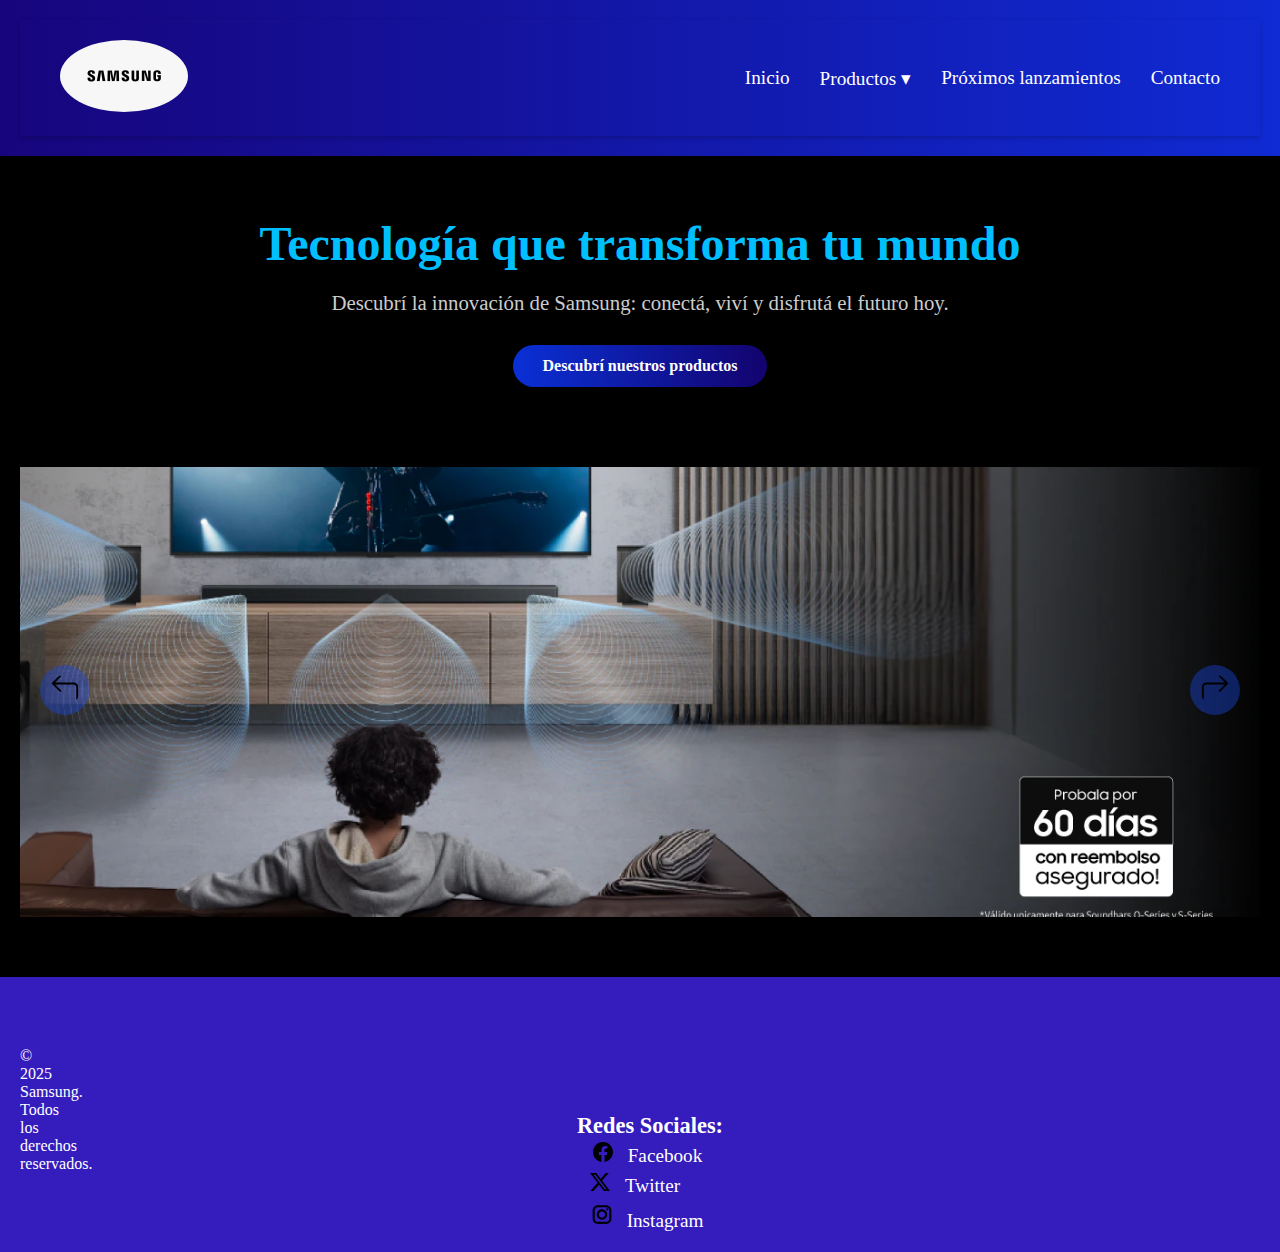
<file: index.html>
<!DOCTYPE html>
<html lang="en">
<head>
    <meta charset="UTF-8">
    <link rel="shortcut icon" href="/assets/img/logosamsung.png" type="image/x-icon">
    <meta name="viewport" content="width=device-width, initial-scale=1.0">
    <link rel="stylesheet" href="/css/style.css">
    <link rel="stylesheet" href="/css/index.css">
    <title>Samsung / Tucumán</title>
</head>
<body>
    <header>
        <nav>
            <div class="contenedor-logo">
                <img id="logosamsung" src="/assets/img/logosamsung.png" alt="LOGO SAMSUNG">
            </div>
            <div class="contenedor-links">
                <a href="/index.html">Inicio</a>

                <div class="menu-desplegable">
                    <a href="/pages/productos.html" class="menu-titulo">Productos ▾</a>
                    <div class="menu-contenido">
                        <a href="/pages/celulares.html">Celulares</a>
                        <a href="/pages/monitores.html">Monitores</a>
                        <a href="/pages/tv.html">TV's</a>
                        <a href="/pages/electrodomesticos.html">Electrodomésticos</a>
                        <a href="/pages/tablet.html">Tablet</a>
                    </div>
                </div>

                <a href="./pages/lanzamientos.html">Próximos lanzamientos</a>
                <a href="./pages/contacto.html">Contacto</a>
            </div>

    </header>

    <main class="inicio">
        <section class="principal">
            <h1 class="titulo-principal">Tecnología que transforma tu mundo</h1>
            <p class="subtitulo">Descubrí la innovación de Samsung: conectá, viví y disfrutá el futuro hoy.</p>
            <a href="/pages/productos.html" class="boton-descubre">Descubrí nuestros productos</a>
        </section>

        <section>
            <div class="carrousel">
            <div class="conteCarrousel">
                <div class="itemCarrousel" id="itemCarrousel-1">
                    <div class="itemCarrouselTarjeta">
                        <img src="/assets/img/BannersOfferMS_DE_1366X607MS.jpg" alt="samsung 1" height="100%">
                    </div>
                    <div class="itemCarrouselArrows">
                        <a href="#itemCarrousel-4">
                            <img src="./assets/img/flechaizquierda.svg" alt="Flecha izquierda" class="arrow-icon">
                        </a>
                        <a href="#itemCarrousel-2">
                            <img src="./assets/img/flechaderecha.svg" alt="Flecha derecha" class="arrow-icon">
                        </a>
                    </div>
                </div>
                <div class="itemCarrousel" id="itemCarrousel-2">
                    <div class="itemCarrouselTarjeta">
                        <img src="/assets/img/galaxy-s25-ultra-features-kv-g.jpg" alt="samsung 2" >
                    </div>
                    <div class="itemCarrouselArrows">
                        <a href="#itemCarrousel-1">
                            <img src="/assets/img/flechaizquierda.svg" alt="Flecha izquierda" class="arrow-icon">
                        </a>
                        <a href="#itemCarrousel-3">
                            <img src="/assets/img/flechaderecha.svg" alt="Flecha derecha" class="arrow-icon">
                        </a>
                    </div>
                </div>
                <div class="itemCarrousel" id="itemCarrousel-3">
                    <div class="itemCarrouselTarjeta">
                        <img src="/assets/img/BannersOfferMS_DEMS.jpg" alt="samsung 3" >
                    </div>
                    <div class="itemCarrouselArrows">
                        <a href="#itemCarrousel-2">
                            <img src="/assets/img/flechaizquierda.svg" alt="Flecha izquierda" class="arrow-icon">
                        </a>
                        <a href="#itemCarrousel-4">
                            <img src="/assets/img/flechaderecha.svg" alt="Flecha derecha" class="arrow-icon">
                        </a>
                    </div>
                </div>
            </div>
        </section>
    </section>
    </main>


    <footer>
        
        <p id="copy">&copy; 2025 Samsung. Todos los derechos reservados.</p>

        <h2>Redes Sociales:</h2>
        <div id="facebook">
            <img src="/assets/img/facebook.svg" alt=""><a href="https://www.facebook.com/Samsung" target="_blank">Facebook</a>
        </div>
        <div id="twitter">
            <img src="/assets/img/twitter-x.svg" alt=""><a href="https://twitter.com/Samsung" target="_blank">Twitter</a>
        </div>
        <div id="instagram">
            <img src="/assets/img/icons8-instagram.svg" alt=""><a href="https://www.instagram.com/samsung/" target="_blank">Instagram</a>
        </div>

    </footer>
    
</body>
</html>
</file>
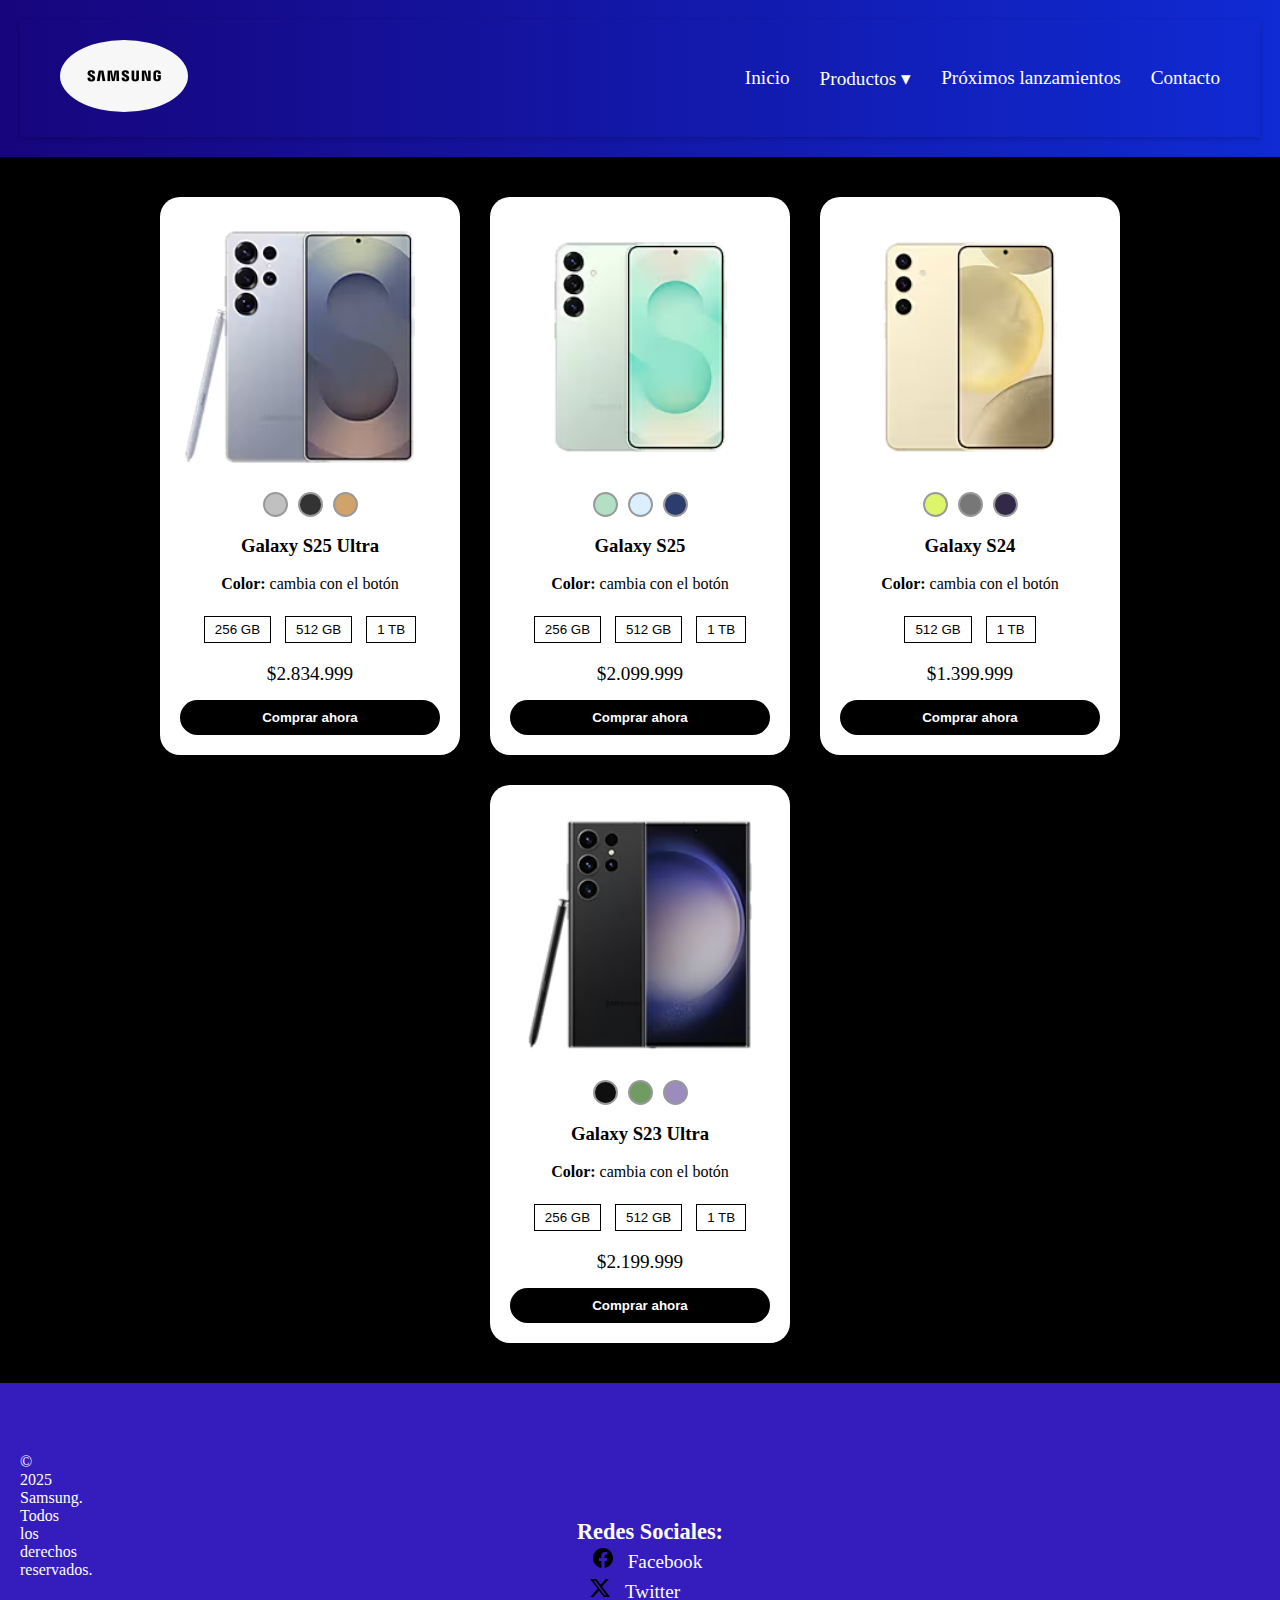
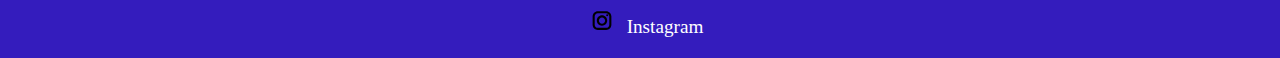
<file: pages/celulares.html>
<!DOCTYPE html>
<html lang="en">
<head>
    <meta charset="UTF-8">
    <link rel="shortcut icon" href="../assets/img/logosamsung.png" type="image/x-icon">
    <meta name="viewport" content="width=device-width, initial-scale=1.0">
    <link rel="stylesheet" href="/css/style.css">
    <link rel="stylesheet" href="/css/celulares.css">
    <title>Celulares / Samsung</title>
</head>
<body>
    <header>
        <nav>
            <div class="contenedor-logo">
                <a href="../index.html">
                    <img id="logosamsung" src="../assets/img/logosamsung.png" alt="LOGO SAMSUNG">
                </a>
            </div>
            <div class="contenedor-links">
                <a href="../index.html">Inicio</a>

                <div class="menu-desplegable">
                    <a href="./productos.html" class="menu-titulo">Productos ▾</a>
                    <div class="menu-contenido">
                        <a href="./celulares.html">Celulares</a>
                        <a href="./monitores.html">Monitores</a>
                        <a href="./tv.html">TV's</a>
                        <a href="./electrodomesticos.html">Electrodomésticos</a>
                        <a href="./tablet.html">Tablet</a>
                    </div>
                </div>

                <a href="./lanzamientos.html">Próximos lanzamientos</a>
                <a href="./contacto.html">Contacto</a>
            </div>
        </nav>
    </header>

    

    <main>
        <section class="productos">
            <!-- S25ultra -->
            <div class="card">
                <div class="img-container">
                    <input type="radio" name="color1" id="silver1" checked>
                    <input type="radio" name="color1" id="black1">
                    <input type="radio" name="color1" id="gold1">

                    <div class="imagenes">
                        <img src="/assets/img/s25/samsungsilver.png" class="img-silver1">
                        <img src="/assets/img/s25/samsungblack.png" class="img-black1">
                        <img src="/assets/img/s25/samsungold.png" class="img-gold1">
                    </div>

                    <div class="color-selector">
                        <label for="silver1" style="background-color: #c0c0c0;"></label>
                        <label for="black1" style="background-color: #333;"></label>
                        <label for="gold1" style="background-color: #cfa369;"></label>
                    </div>
                </div>
                <br>
                <h3>Galaxy S25 Ultra</h3>
                <br>
                <p><strong>Color:</strong> cambia con el botón</p>
                <br>
                <div class="almacenamiento">
                    <button>256 GB</button>
                    <button>512 GB</button>
                    <button>1 TB</button>
                </div>
                <p class="precio">$2.834.999</p>
                <button class="comprar">Comprar ahora</button>
            </div>

            <!-- S25 -->
            <div class="card">
                <div class="img-container">
                    <input type="radio" name="color2" id="mint2" checked>
                    <input type="radio" name="color2" id="icyblue2">
                    <input type="radio" name="color2" id="navy2">

                    <div class="imagenes">
                        <img src="/assets/img/s25/mint.png" class="img-mint2">
                        <img src="/assets/img/s25/icyblue.png" class="img-icyblue2">
                        <img src="/assets/img/s25/navy.png" class="img-navy2">
                    </div>

                    <div class="color-selector">
                        <label for="mint2" style="background-color: #b2e0c4;"></label>
                        <label for="icyblue2" style="background-color: #dbefff;"></label>
                        <label for="navy2" style="background-color: #2b3d6d;"></label>
                    </div>
                </div>
                <br>
                <h3>Galaxy S25</h3>
                <br>
                <p><strong>Color:</strong> cambia con el botón</p>
                <br>
                <div class="almacenamiento">
                    <button>256 GB</button>
                    <button>512 GB</button>
                    <button>1 TB</button>
                </div>
                <p class="precio">$2.099.999</p>
                <button class="comprar">Comprar ahora</button>
            </div>

            <!-- S24 -->
            <div class="card">
                <div class="img-container">
                    <input type="radio" name="color3" id="amberyellow" checked>
                    <input type="radio" name="color3" id="onyxblack">
                    <input type="radio" name="color3" id="cobaltviolet">

                    <div class="imagenes">
                        <img src="/assets/img/s25/amberyellow.png" class="img-amberyellow">
                        <img src="/assets/img/s25/onyxblack.png" class="img-onyxblack">
                        <img src="/assets/img/s25/cobaltviolet.png" class="img-cobaltviolet">
                    </div>

                    <div class="color-selector">
                        <label for="amberyellow" style="background-color: #dcf56b;"></label>
                        <label for="onyxblack" style="background-color: #777777;"></label>
                        <label for="cobaltviolet" style="background-color: #322946;"></label>
                    </div>
                </div>
                <br>
                <h3>Galaxy S24</h3>
                <br>
                <p><strong>Color:</strong> cambia con el botón</p>
                <br>
                <div class="almacenamiento">
                    <button>512 GB</button>
                    <button>1 TB</button>
                </div>
                <p class="precio">$1.399.999</p>
                <button class="comprar">Comprar ahora</button>
            </div>
                <!-- S23ultra -->
            <div class="card">
                <div class="img-container">
                    <input type="radio" name="color4" id="phamtomblack" checked>
                    <input type="radio" name="color4" id="green">
                    <input type="radio" name="color4" id="lavender">

                    <div class="imagenes">
                        <img src="/assets/img/s25/phantomblack.png" class="img-phamtomblack">
                        <img src="/assets/img/s25/green.png" class="img-green">
                        <img src="/assets/img/s25/lavender.png" class="img-lavender">
                    </div>

                    <div class="color-selector">
                        <label for="phamtomblack" style="background-color: #0f0f0f;"></label>
                        <label for="green" style="background-color: #709c63;"></label>
                        <label for="lavender" style="background-color: #9c8cbd;"></label>
                    </div>
                </div>
                <br>
                <h3>Galaxy S23 Ultra</h3>
                <br>
                <p><strong>Color:</strong> cambia con el botón</p>
                <br>
                <div class="almacenamiento">
                    <button>256 GB</button>
                    <button>512 GB</button>
                    <button>1 TB</button>
                </div>
                <p class="precio">$2.199.999</p>
                <button class="comprar">Comprar ahora</button>
            </div>


        </section>



        
    </main>



    <footer>
        
        <p id="copy">&copy; 2025 Samsung. Todos los derechos reservados.</p>

        <h2>Redes Sociales:</h2>
        <div id="facebook">
            <img src="/assets/img/facebook.svg" alt=""><a href="https://www.facebook.com/Samsung" target="_blank">Facebook</a>
        </div>
        <div id="twitter">
            <img src="/assets/img/twitter-x.svg" alt=""><a href="https://twitter.com/Samsung" target="_blank">Twitter</a>
        </div>
        <div id="instagram">
            <img src="/assets/img/icons8-instagram.svg" alt=""><a href="https://www.instagram.com/samsung/" target="_blank">Instagram</a>
        </div>

    </footer>
    
</body>
</html>
</file>
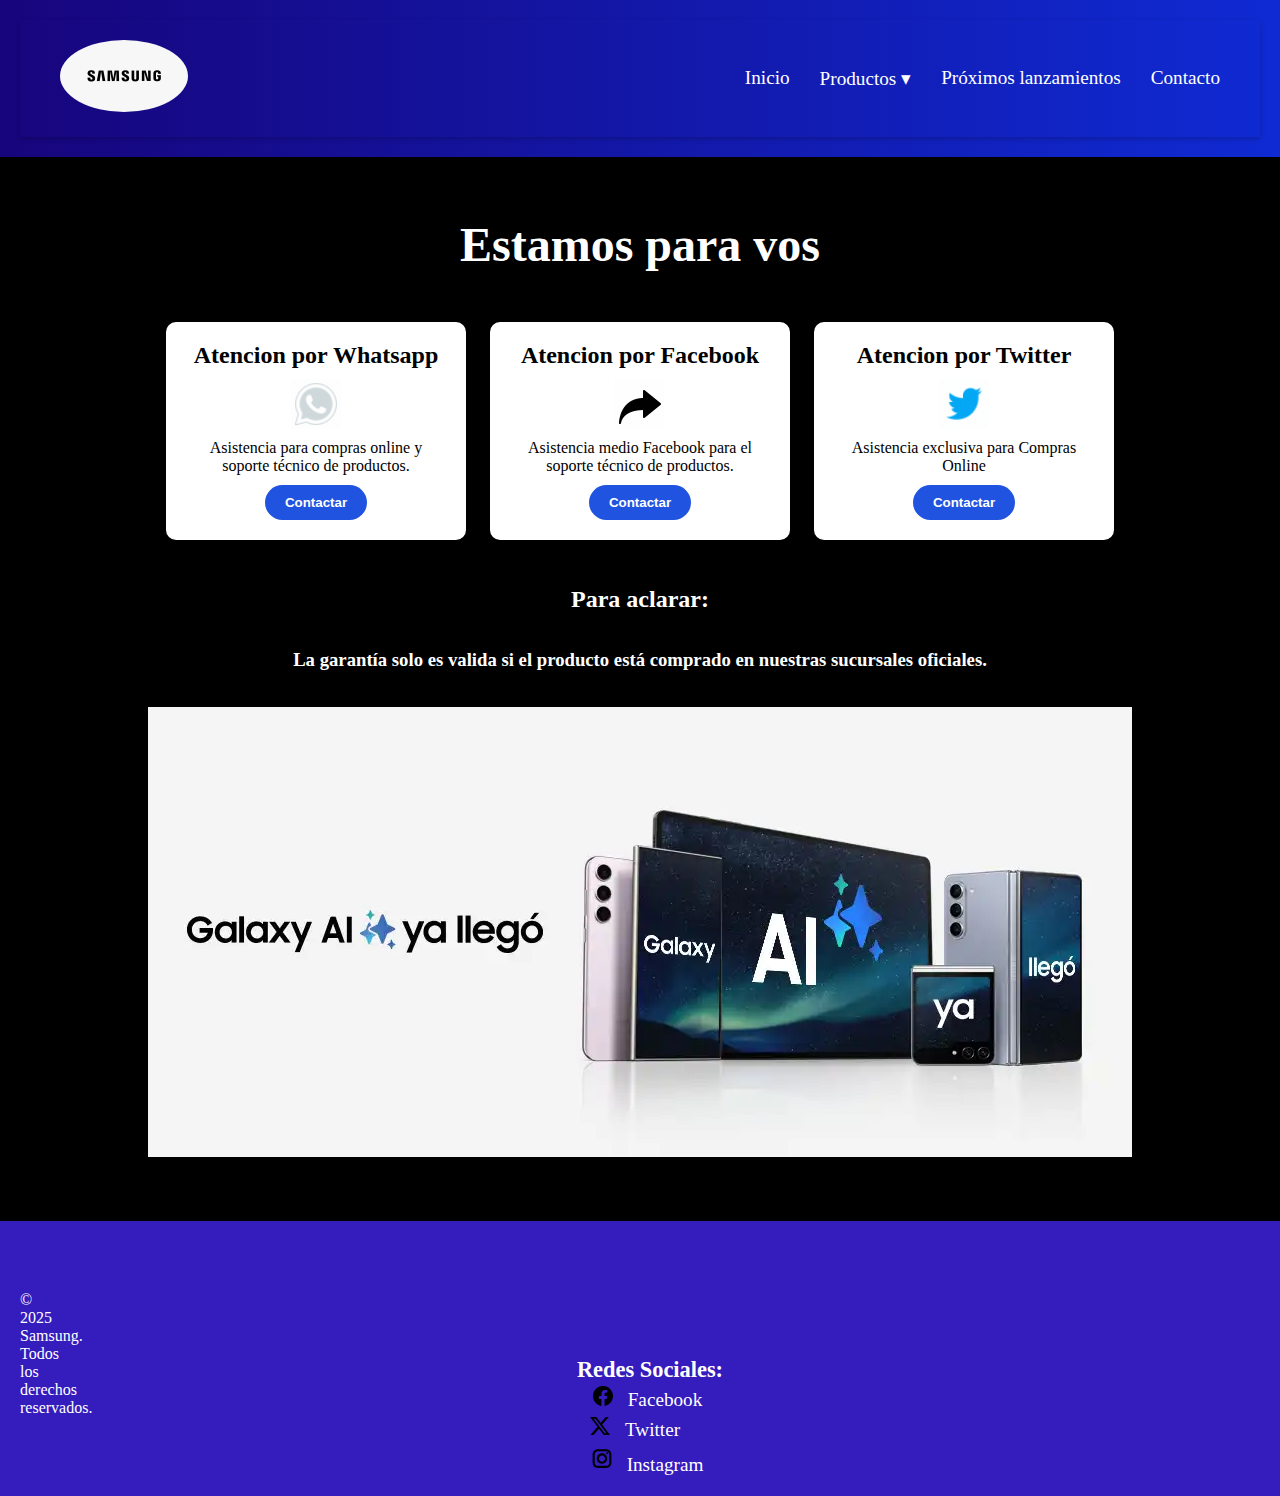
<file: pages/contacto.html>
<!DOCTYPE html>
<html lang="en">
<head>
    <meta charset="UTF-8">
    <link rel="shortcut icon" href="../assets/img/logosamsung.png" type="image/x-icon">
    <meta name="viewport" content="width=device-width, initial-scale=1.0">
    <link rel="stylesheet" href="/css/style.css">
    <link rel="stylesheet" href="/css/contacto.css">
    <title>Contacto / Samsung</title>
</head>
<body>
    <header>
        <nav>
            <div class="contenedor-logo">
                <a href="../index.html">
                    <img id="logosamsung" src="../assets/img/logosamsung.png" alt="LOGO SAMSUNG">
                </a>
            </div>
            <div class="contenedor-links">
                <a href="../index.html">Inicio</a>

                <div class="menu-desplegable">
                    <a href="./productos.html" class="menu-titulo">Productos ▾</a>
                    <div class="menu-contenido">
                        <a href="./celulares.html">Celulares</a>
                        <a href="./monitores.html">Monitores</a>
                        <a href="./tv.html">TV's</a>
                        <a href="./electrodomesticos.html">Electrodomésticos</a>
                        <a href="./tablet.html">Tablet</a>
                    </div>
                </div>

                <a href="./lanzamientos.html">Próximos lanzamientos</a>
                <a href="./contacto.html">Contacto</a>
            </div>
        </nav>
    </header>

    

    <main>

        <div class="contacto">
            <h1>Estamos para vos</h1>

            <div id="cardwhatsapp">
                <h3>Atencion por Whatsapp</h3><img src="/assets/img/icons8-whatsapp.gif" alt="">
                <p>Asistencia para compras online y soporte técnico de productos.</p>
                <button>Contactar</button>
            </div>
            <div id="cardfacebook">
                <h3>Atencion por Facebook</h3><img src="/assets/img/icons8-facebook.gif" alt="">
                <p>Asistencia medio Facebook para el soporte técnico de productos.</p>
                <button>Contactar</button>
            </div>
            <div id="cardtwitter">
                <h3>Atencion por Twitter</h3><img src="/assets/img/icons8-twitter.gif" alt="">
                <p>Asistencia exclusiva para Compras Online</p>
                <button>Contactar</button>
            </div>
            
            <br><br><br>
            <h2>Para aclarar:</h2>
            <br><br>
            <h3>La garantía solo es valida si el producto está comprado en nuestras sucursales oficiales.</h3>
            <br><br>
            <img src="/assets/img/samsungbanner.jpg" alt="">
    </main>



    <footer>
        
        <p id="copy">&copy; 2025 Samsung. Todos los derechos reservados.</p>

        <h2>Redes Sociales:</h2>
        <div id="facebook">
            <img src="/assets/img/facebook.svg" alt=""><a href="https://www.facebook.com/Samsung" target="_blank">Facebook</a>
        </div>
        <div id="twitter">
            <img src="/assets/img/twitter-x.svg" alt=""><a href="https://twitter.com/Samsung" target="_blank">Twitter</a>
        </div>
        <div id="instagram">
            <img src="/assets/img/icons8-instagram.svg" alt=""><a href="https://www.instagram.com/samsung/" target="_blank">Instagram</a>
        </div>

    </footer>
    
</body>
</html>
</file>
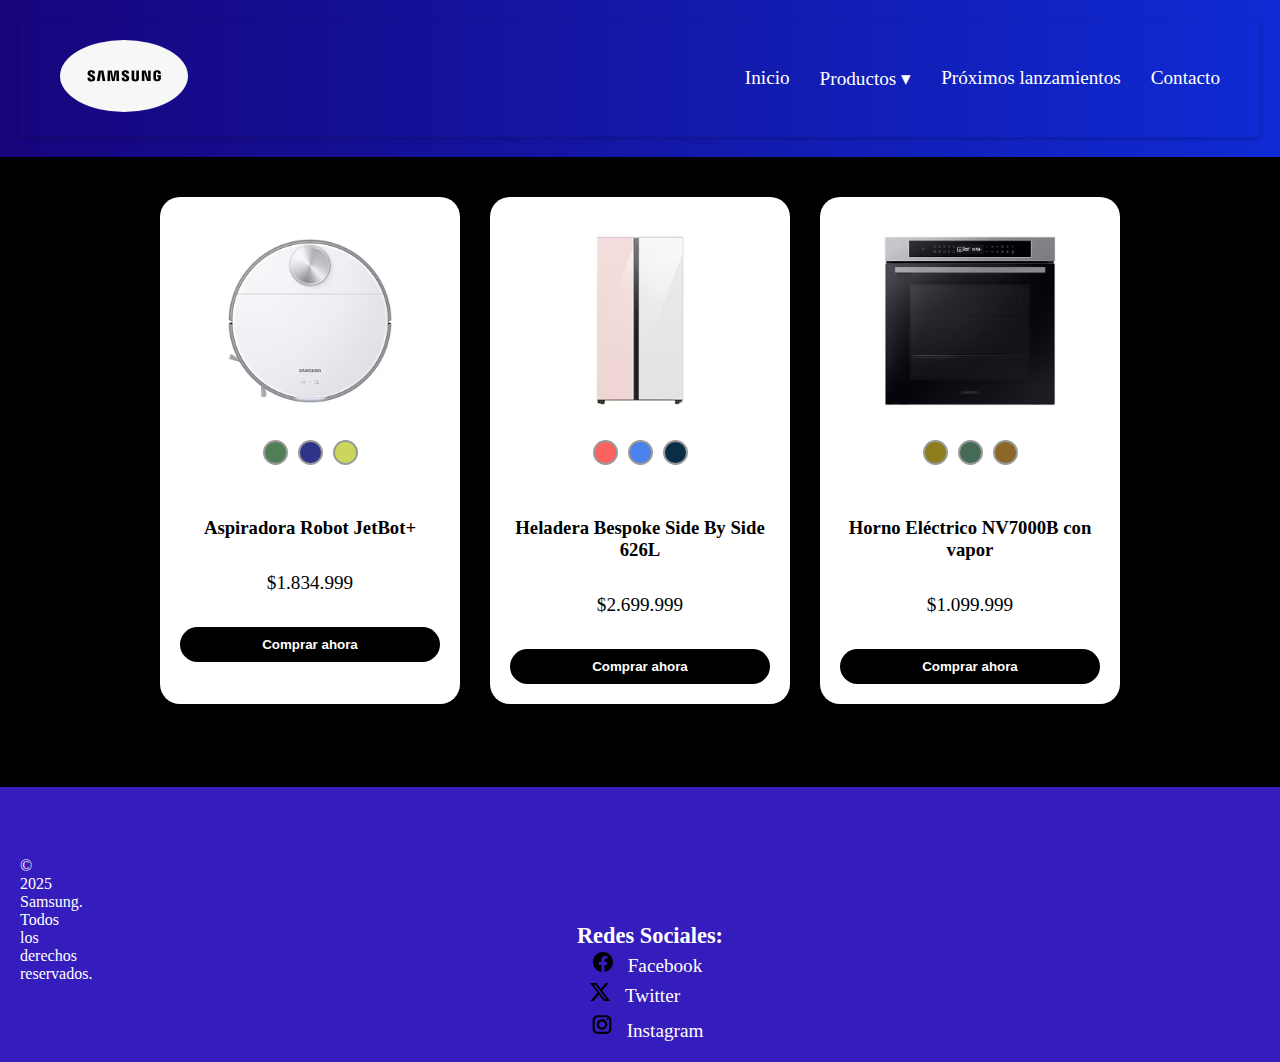
<file: pages/electrodomesticos.html>
<!DOCTYPE html>
<html lang="en">
<head>
    <meta charset="UTF-8">
    <link rel="shortcut icon" href="../assets/img/logosamsung.png" type="image/x-icon">
    <meta name="viewport" content="width=device-width, initial-scale=1.0">
    <link rel="stylesheet" href="/css/style.css">
    <link rel="stylesheet" href="/css/electrodomesticos.css">
    <title>Electrodomésticos / Samsung</title>
</head>
<body>
    <header>
        <nav>
            <div class="contenedor-logo">
                <a href="../index.html">
                    <img id="logosamsung" src="../assets/img/logosamsung.png" alt="LOGO SAMSUNG">
                </a>
            </div>
            <div class="contenedor-links">
                <a href="../index.html">Inicio</a>

                <div class="menu-desplegable">
                    <a href="./productos.html" class="menu-titulo">Productos ▾</a>
                    <div class="menu-contenido">
                        <a href="./celulares.html">Celulares</a>
                        <a href="./monitores.html">Monitores</a>
                        <a href="./tv.html">TV's</a>
                        <a href="./electrodomesticos.html">Electrodomésticos</a>
                        <a href="./tablet.html">Tablet</a>
                    </div>
                </div>

                <a href="./lanzamientos.html">Próximos lanzamientos</a>
                <a href="./contacto.html">Contacto</a>
            </div>
        </nav>
    </header>

    

    <main>
<section class="productos">
            <!-- aspiradorarobot -->
            <div class="card">
                <div class="img-container">
                    <input type="radio" name="color1" id="robot1" checked>
                    <input type="radio" name="color1" id="robot2">
                    <input type="radio" name="color1" id="robot3">

                    <div class="imagenes">
                        <img src="/assets/img/electrodomesticos/robot1.png" class="img-robot1">
                        <img src="/assets/img/electrodomesticos/robot2.png" class="img-robot2">
                        <img src="/assets/img/electrodomesticos/robot3.png" class="img-robot3">
                    </div>

                    <div class="color-selector">
                        <label for="robot1" style="background-color: #507f55;"></label>
                        <label for="robot2" style="background-color: #2e3589;"></label>
                        <label for="robot3" style="background-color: #cad65c;"></label>
                    </div>
                </div>
            
                <h3>Aspiradora Robot JetBot+</h3>
                <br>
                <p class="precio">$1.834.999</p>
                <br>
                <button class="comprar">Comprar ahora</button>
            </div>

            <!-- heladera -->
            <div class="card">
                <div class="img-container">
                    <input type="radio" name="color2" id="heladera1" checked>
                    <input type="radio" name="color2" id="heladera2">
                    <input type="radio" name="color2" id="heladera3">

                    <div class="imagenes">
                        <img src="/assets/img/electrodomesticos/heladera1.png" class="img-heladera1">
                        <img src="/assets/img/electrodomesticos/heladera2.png" class="img-heladera2">
                        <img src="/assets/img/electrodomesticos/heladera3.png" class="img-heladera3">
                    </div>
                    <div class="color-selector">
                        <label for="heladera1" style="background-color: #fa6161;"></label>
                        <label for="heladera2" style="background-color: #4b81ec;"></label>
                        <label for="heladera3" style="background-color: #0a2e48;"></label>
                    </div>
                </div>
                <h3>Heladera Bespoke Side By Side 626L</h3>
                <br>
                <p class="precio">$2.699.999</p>
                <br>
                <button class="comprar">Comprar ahora</button>
            </div>

            <!-- horno electrico -->
            <div class="card">
                <div class="img-container">
                    <input type="radio" name="color3" id="horno1" checked>
                    <input type="radio" name="color3" id="horno2">
                    <input type="radio" name="color3" id="horno3">

                    <div class="imagenes">
                        <img src="/assets/img/electrodomesticos/horno1.png" class="img-horno1">
                        <img src="/assets/img/electrodomesticos/horno2.png" class="img-horno2">
                        <img src="/assets/img/electrodomesticos/horno3.png" class="img-horno3">
                    </div>
                    <div class="color-selector">
                        <label for="horno1" style="background-color: #8e7d1c;"></label>
                        <label for="horno2" style="background-color: #456a55;"></label>
                        <label for="horno3" style="background-color: #8b6626;"></label>
                    </div>
                </div>
                <h3>Horno Eléctrico NV7000B con vapor</h3>
                <br>
                <p class="precio">$1.099.999</p>
                <br>
                <button class="comprar">Comprar ahora</button>
            </div>
        
    </main>



    <footer>
        
        <p id="copy">&copy; 2025 Samsung. Todos los derechos reservados.</p>

        <h2>Redes Sociales:</h2>
        <div id="facebook">
            <img src="/assets/img/facebook.svg" alt=""><a href="https://www.facebook.com/Samsung" target="_blank">Facebook</a>
        </div>
        <div id="twitter">
            <img src="/assets/img/twitter-x.svg" alt=""><a href="https://twitter.com/Samsung" target="_blank">Twitter</a>
        </div>
        <div id="instagram">
            <img src="/assets/img/icons8-instagram.svg" alt=""><a href="https://www.instagram.com/samsung/" target="_blank">Instagram</a>
        </div>

    </footer>
    
</body>
</html>
</file>
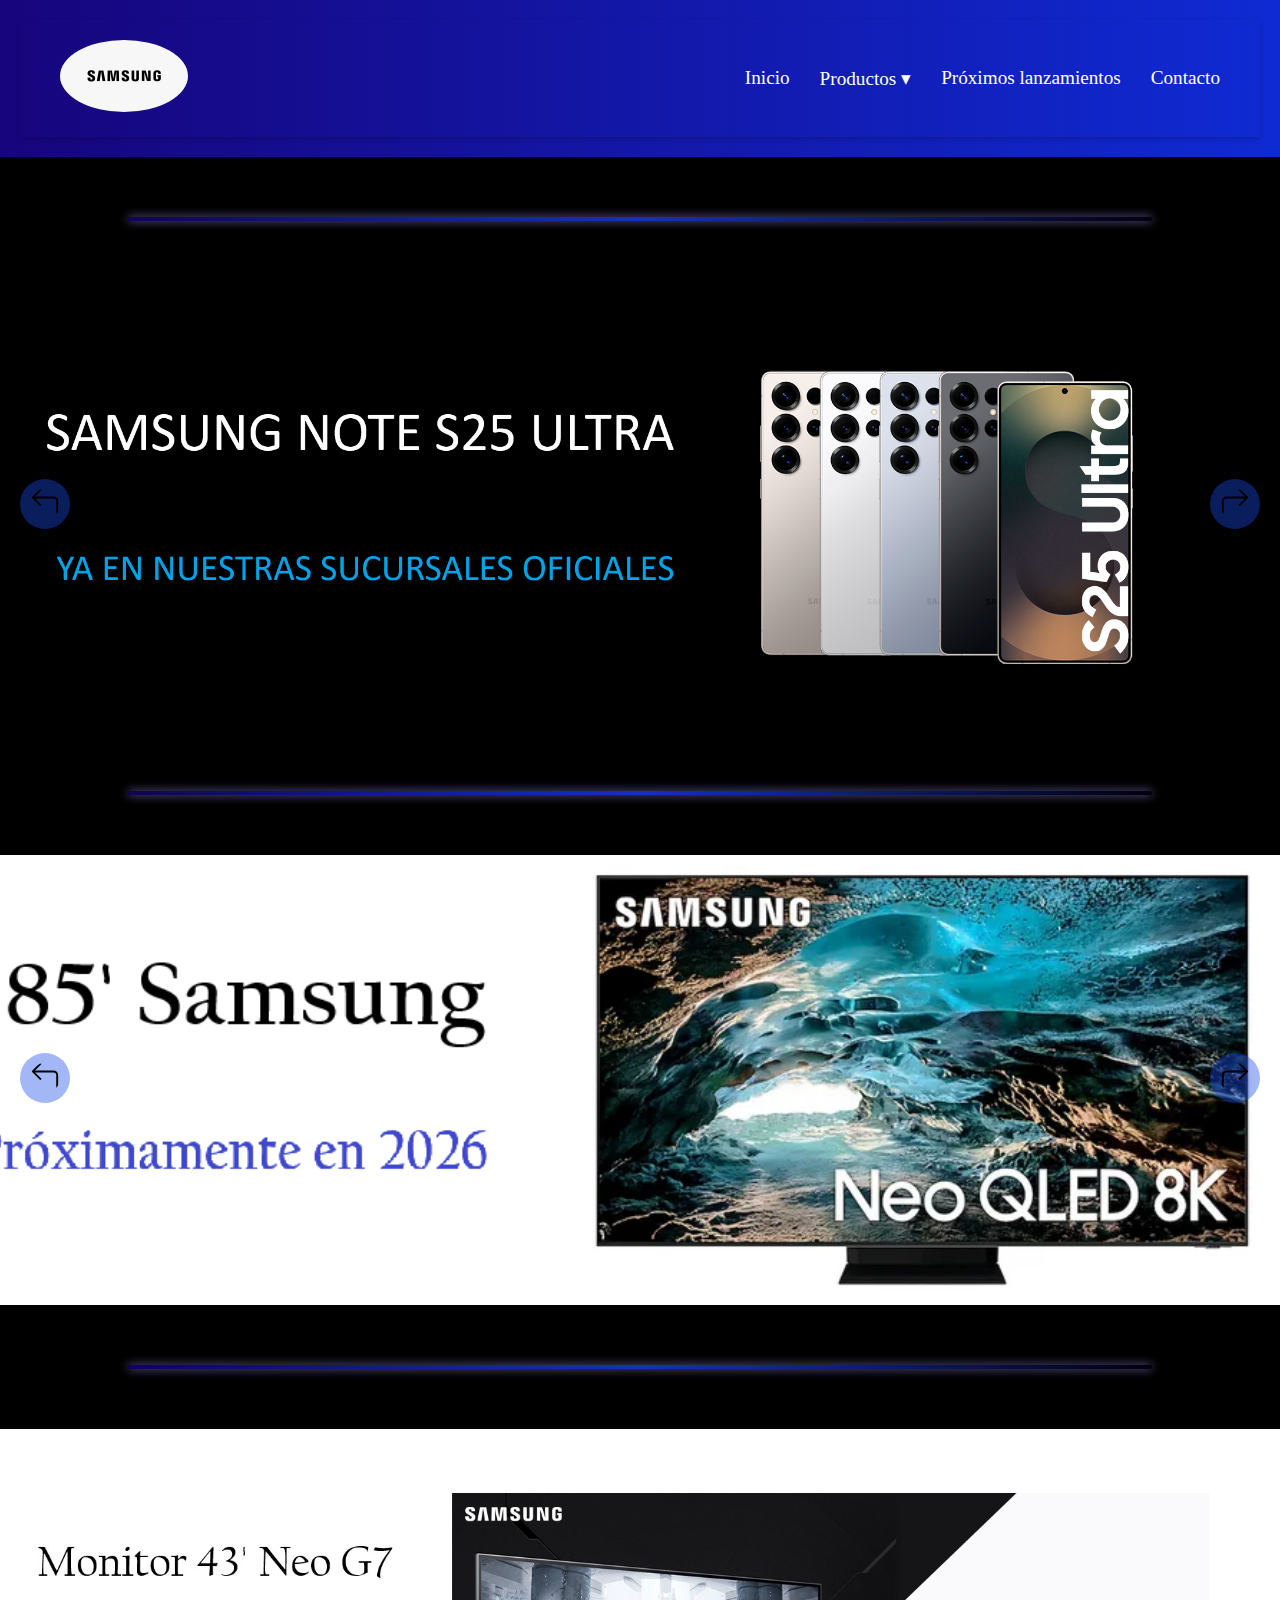
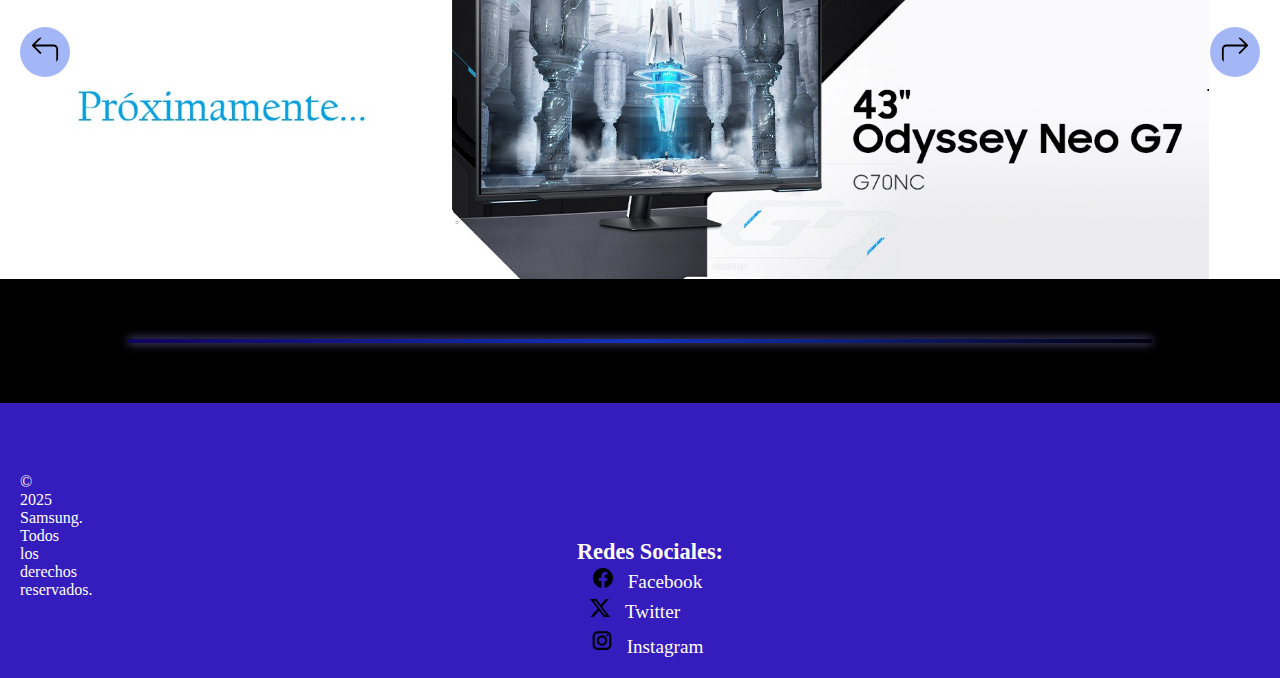
<file: pages/lanzamientos.html>
<!DOCTYPE html>
<html lang="en">
<head>
    <meta charset="UTF-8">
    <link rel="shortcut icon" href="../assets/img/logosamsung.png" type="image/x-icon">
    <meta name="viewport" content="width=device-width, initial-scale=1.0">
    <link rel="stylesheet" href="/css/style.css">
    <link rel="stylesheet" href="/css/lanzamientos.css">
    <title>Nuevos Lanzamientos</title>
</head>
<body>
    <header>
        <nav>
            <div class="contenedor-logo">
                <a href="../index.html">
                    <img id="logosamsung" src="../assets/img/logosamsung.png" alt="LOGO SAMSUNG">
                </a>
            </div>
            <div class="contenedor-links">
                <a href="../index.html">Inicio</a>

                <div class="menu-desplegable">
                    <a href="./productos.html" class="menu-titulo">Productos ▾</a>
                    <div class="menu-contenido">
                        <a href="./celulares.html">Celulares</a>
                        <a href="./monitores.html">Monitores</a>
                        <a href="./tv.html">TV's</a>
                        <a href="./electrodomesticos.html">Electrodomésticos</a>
                        <a href="./tablet.html">Tablet</a>
                    </div>
                </div>

                <a href="./lanzamientos.html">Próximos lanzamientos</a>
                <a href="./contacto.html">Contacto</a>
            </div>
        </nav>
    </header>

    

    <main>
        <hr class="separador">
        <div class="carrousel">
            <div class="conteCarrousel">
                <div class="itemCarrousel" id="itemCarrousel1">
                    <div class="itemCarrouselTarjeta">
                        <img src="../assets/img/lanzamiento/lanzamiento25ultra.png" alt="">
                    </div>
                    <div class="itemCarrouselArrows">
                        <a href="#itemCarrousel3"><img src="../assets/img/flechaizquierda.svg" alt=""></a>
                        <a href="#itemCarrousel2"><img src="../assets/img/flechaderecha.svg" alt=""></a>
                    </div>
                </div>

                <div class="itemCarrousel" id="itemCarrousel2">
                    <div class="itemCarrouselTarjeta">
                        <img src="../assets/img/lanzamiento/lanzamiento25ultra2.jpg" alt="">
                    </div>
                    <div class="itemCarrouselArrows">
                        <a href="#itemCarrousel1"><img src="../assets/img/flechaizquierda.svg" alt=""></a>
                        <a href="#itemCarrousel3"><img src="../assets/img/flechaderecha.svg" alt=""></a>
                    </div>
                </div>

                <div class="itemCarrousel" id="itemCarrousel3">
                    <div class="itemCarrouselTarjeta">
                        <img src="../assets/img/lanzamiento/lanzamiento25ultra3.png" alt="">
                    </div>
                    <div class="itemCarrouselArrows">
                        <a href="#itemCarrousel2"><img src="../assets/img/flechaizquierda.svg" alt=""></a>
                        <a href="#itemCarrousel1"><img src="../assets/img/flechaderecha.svg" alt=""></a>
                    </div>
                </div>
            </div>
        </div>

        <hr class="separador">

        <div class="carrousel">
            <div class="conteCarrousel">
                <div class="itemCarrousel" id="itemCarrousel4">
                    <div class="itemCarrouselTarjeta">
                        <img src="/assets/img/lanzamiento/lanzamientoneoqled.png" alt="">
                    </div>
                    <div class="itemCarrouselArrows">
                        <a href="#itemCarrousel6"><img src="../assets/img/flechaizquierda.svg" alt=""></a>
                        <a href="#itemCarrousel5"><img src="../assets/img/flechaderecha.svg" alt=""></a>
                    </div>
                </div>

                <div class="itemCarrousel" id="itemCarrousel5">
                    <div class="itemCarrouselTarjeta">
                        <img src="/assets/img/lanzamiento/lanzamientoneoqled2.png" alt="">
                    </div>
                    <div class="itemCarrouselArrows">
                        <a href="#itemCarrousel4"><img src="../assets/img/flechaizquierda.svg" alt=""></a>
                        <a href="#itemCarrousel6"><img src="../assets/img/flechaderecha.svg" alt=""></a>
                    </div>
                </div>

                <div class="itemCarrousel" id="itemCarrousel6">
                    <div class="itemCarrouselTarjeta">
                        <img src="/assets/img/lanzamiento/lanzamientoneoqled10.png" alt="">
                    </div>
                    <div class="itemCarrouselArrows">
                        <a href="#itemCarrousel5"><img src="../assets/img/flechaizquierda.svg" alt=""></a>
                        <a href="#itemCarrousel4"><img src="../assets/img/flechaderecha.svg" alt=""></a>
                    </div>
                </div>
            </div>
        </div>    

        <hr class="separador">


        <div class="carrousel">
            <div class="conteCarrousel">
                <div class="itemCarrousel" id="itemCarrousel7">
                    <div class="itemCarrouselTarjeta">
                        <img src="/assets/img/lanzamiento/lanzamientoodyssetg7.jpg" alt="">
                    </div>
                    <div class="itemCarrouselArrows">
                        <a href="#itemCarrousel9"><img src="../assets/img/flechaizquierda.svg" alt=""></a>
                        <a href="#itemCarrousel8"><img src="../assets/img/flechaderecha.svg" alt=""></a>
                    </div>
                </div>

                <div class="itemCarrousel" id="itemCarrousel8">
                    <div class="itemCarrouselTarjeta">
                        <img src="/assets/img/lanzamiento/lanzamientoodyssetg72.jpg" alt="">
                    </div>
                    <div class="itemCarrouselArrows">
                        <a href="#itemCarrousel7"><img src="../assets/img/flechaizquierda.svg" alt=""></a>
                        <a href="#itemCarrousel9"><img src="../assets/img/flechaderecha.svg" alt=""></a>
                    </div>
                </div>
            </div>
        </div>

        <hr class="separador">
        
    </main>



    <footer>
        
        <p id="copy">&copy; 2025 Samsung. Todos los derechos reservados.</p>

        <h2>Redes Sociales:</h2>
        <div id="facebook">
            <img src="/assets/img/facebook.svg" alt=""><a href="https://www.facebook.com/Samsung" target="_blank">Facebook</a>
        </div>
        <div id="twitter">
            <img src="/assets/img/twitter-x.svg" alt=""><a href="https://twitter.com/Samsung" target="_blank">Twitter</a>
        </div>
        <div id="instagram">
            <img src="/assets/img/icons8-instagram.svg" alt=""><a href="https://www.instagram.com/samsung/" target="_blank">Instagram</a>
        </div>

    </footer>
    
</body>
</html>
</file>
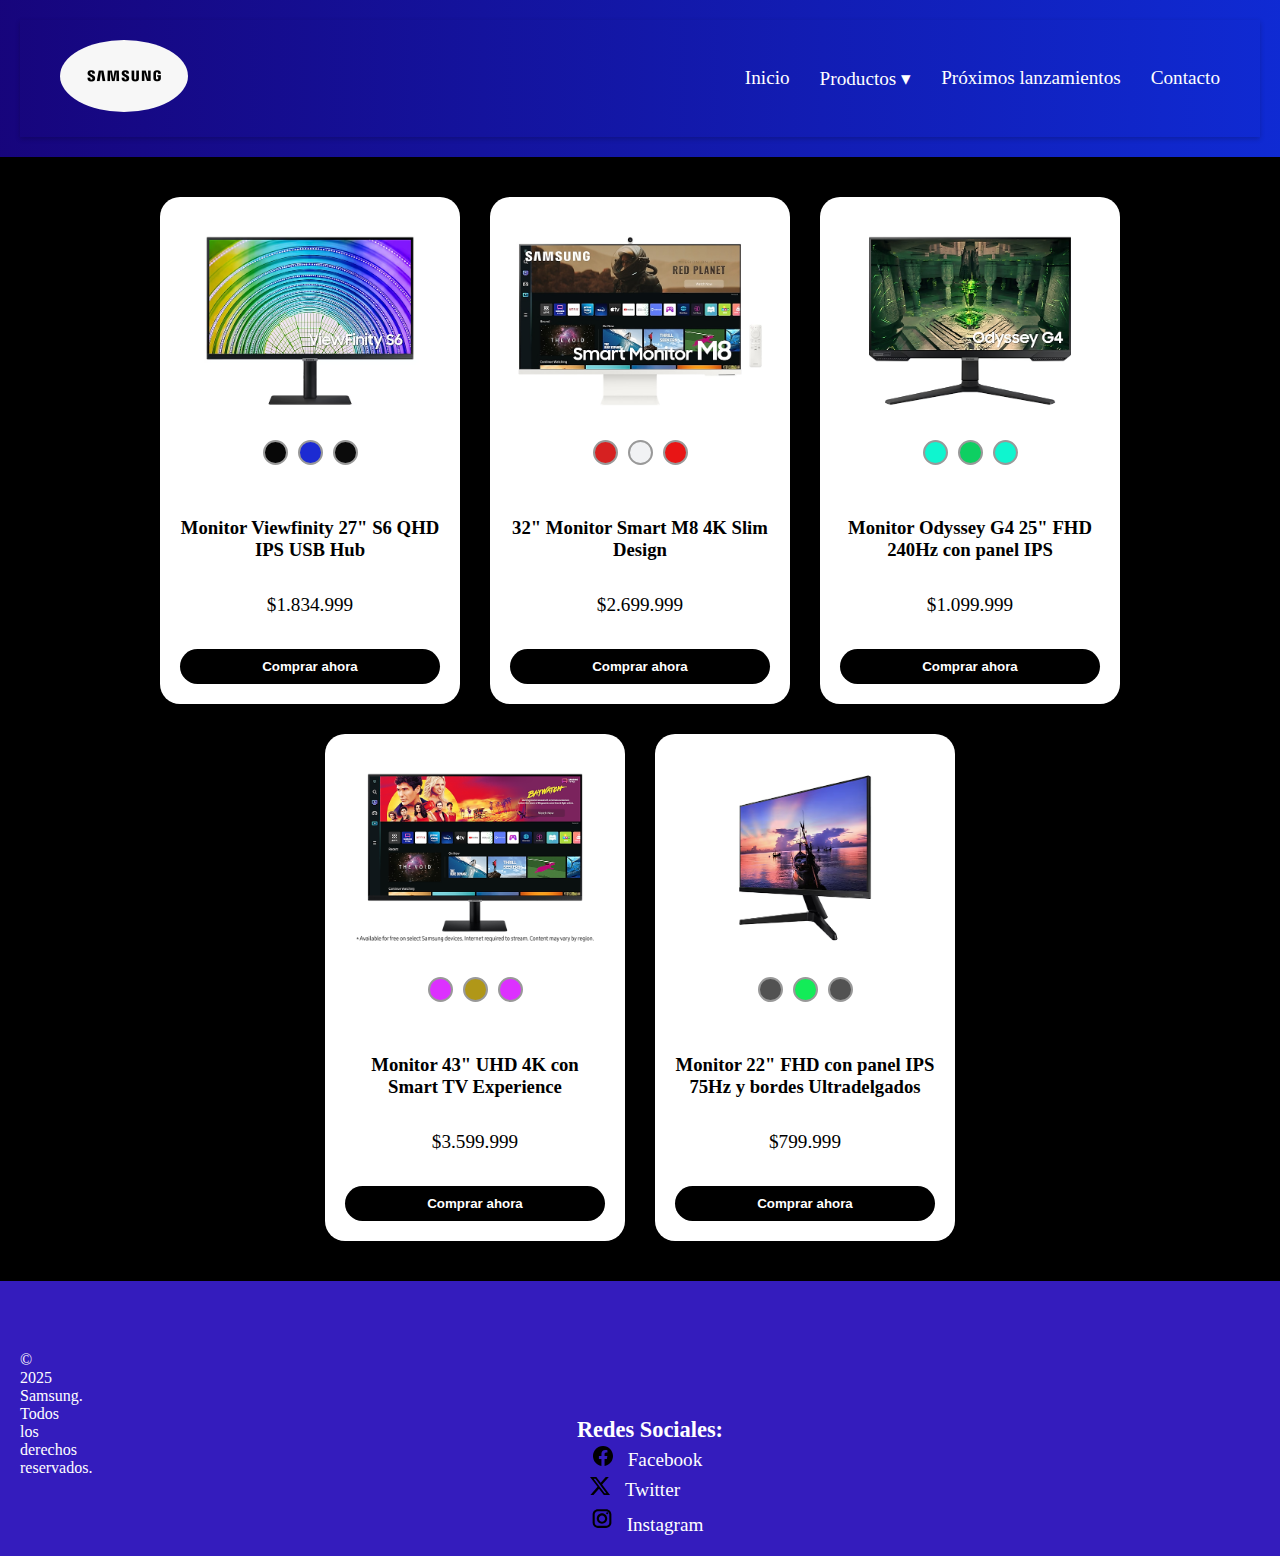
<file: pages/monitores.html>
<!DOCTYPE html>
<html lang="en">
<head>
    <meta charset="UTF-8">
    <link rel="shortcut icon" href="../assets/img/logosamsung.png" type="image/x-icon">
    <meta name="viewport" content="width=device-width, initial-scale=1.0">
    <link rel="stylesheet" href="/css/style.css">
    <link rel="stylesheet" href="/css/monitores.css">
    <title>Monitores / Samsung</title>
</head>
<body>
    <header>
        <nav>
            <div class="contenedor-logo">
                <a href="../index.html">
                    <img id="logosamsung" src="../assets/img/logosamsung.png" alt="LOGO SAMSUNG">
                </a>
            </div>
            <div class="contenedor-links">
                <a href="../index.html">Inicio</a>

                <div class="menu-desplegable">
                    <a href="./productos.html" class="menu-titulo">Productos ▾</a>
                    <div class="menu-contenido">
                        <a href="./celulares.html">Celulares</a>
                        <a href="./monitores.html">Monitores</a>
                        <a href="./tv.html">TV's</a>
                        <a href="./electrodomesticos.html">Electrodomésticos</a>
                        <a href="./tablet.html">Tablet</a>
                    </div>
                </div>

                <a href="./lanzamientos.html">Próximos lanzamientos</a>
                <a href="./contacto.html">Contacto</a>
            </div>
        </nav>
    </header>

    

    <main>
        <section class="productos">
            <!-- monitor27 -->
            <div class="card">
                <div class="img-container">
                    <input type="radio" name="color1" id="monitor1" checked>
                    <input type="radio" name="color1" id="monitor2">
                    <input type="radio" name="color1" id="monitor3">

                    <div class="imagenes">
                        <img src="/assets/img/monitores/monitor27a.png" class="img-monitor1">
                        <img src="/assets/img/monitores/monitor27b.png" class="img-monitor2">
                        <img src="/assets/img/monitores/monitor27c.png" class="img-monitor3">
                    </div>

                    <div class="color-selector">
                        <label for="monitor1" style="background-color: #070707;"></label>
                        <label for="monitor2" style="background-color: #1c2bd2;"></label>
                        <label for="monitor3" style="background-color: #0b0b0b;"></label>
                    </div>
                </div>
            
                <h3>Monitor Viewfinity 27" S6 QHD IPS USB Hub</h3>
                <br>
                <p class="precio">$1.834.999</p>
                <br>
                <button class="comprar">Comprar ahora</button>
            </div>

            <!-- monitor32 -->
            <div class="card">
                <div class="img-container">
                    <input type="radio" name="color2" id="monitor4" checked>
                    <input type="radio" name="color2" id="monitor5">
                    <input type="radio" name="color2" id="monitor6">

                    <div class="imagenes">
                        <img src="/assets/img/monitores/monitor32a.jpeg" class="img-monitor4">
                        <img src="/assets/img/monitores/monitor32b.jpeg" class="img-monitor5">
                        <img src="/assets/img/monitores/monitor32c.png" class="img-monitor6">
                    </div>
                    <div class="color-selector">
                        <label for="monitor4" style="background-color: #d62121;"></label>
                        <label for="monitor5" style="background-color: #f1f2f4;"></label>
                        <label for="monitor6" style="background-color: #e81515;"></label>
                    </div>
                </div>
                <h3>32" Monitor Smart M8 4K Slim Design</h3>
                <br>
                <p class="precio">$2.699.999</p>
                <br>
                <button class="comprar">Comprar ahora</button>
            </div>

            <!-- monitor25 -->
            <div class="card">
                <div class="img-container">
                    <input type="radio" name="color3" id="monitor7" checked>
                    <input type="radio" name="color3" id="monitor8">
                    <input type="radio" name="color3" id="monitor9">

                    <div class="imagenes">
                        <img src="/assets/img/monitores/monitor25a.png" class="img-monitor7">
                        <img src="/assets/img/monitores/monitor25b.png" class="img-monitor8">
                        <img src="/assets/img/monitores/monitor25c.png" class="img-monitor9">
                    </div>
                    <div class="color-selector">
                        <label for="monitor7" style="background-color: #0ff5cf;"></label>
                        <label for="monitor8" style="background-color: #0ecf62;"></label>
                        <label for="monitor9" style="background-color: #0ff5cf;"></label>
                    </div>
                </div>
                <h3>Monitor Odyssey G4 25" FHD 240Hz con panel IPS</h3>
                <br>
                <p class="precio">$1.099.999</p>
                <br>
                <button class="comprar">Comprar ahora</button>
            </div>

            <!-- monitor43 -->
            <div class="card">
                <div class="img-container">
                    <input type="radio" name="color4" id="monitor10" checked>
                    <input type="radio" name="color4" id="monitor11">
                    <input type="radio" name="color4" id="monitor12">

                    <div class="imagenes">
                        <img src="/assets/img/monitores/monitor43a.png" class="img-monitor10">
                        <img src="/assets/img/monitores/monitor43b.jpeg" class="img-monitor11">
                        <img src="/assets/img/monitores/monitor43c.png" class="img-monitor12">
                    </div>
                    <div class="color-selector">
                        <label for="monitor10" style="background-color: #dc30fe;"></label>
                        <label for="monitor11" style="background-color: #b09718;"></label>
                        <label for="monitor12" style="background-color: #dc30fe;"></label>
                    </div>
                </div>
                <h3>Monitor 43" UHD 4K con Smart TV Experience</h3>
                <br>
                <p class="precio">$3.599.999</p>
                <br>
                <button class="comprar">Comprar ahora</button>
            </div>
                    <!-- monitor22 -->
                <div class="card">
                    <div class="img-container">
                        <input type="radio" name="color5" id="monitor13" checked>
                        <input type="radio" name="color5" id="monitor14">
                        <input type="radio" name="color5" id="monitor15">
                        <div class="imagenes">
                            <img src="/assets/img/monitores/monitor22a.png" class="img-monitor13">
                            <img src="/assets/img/monitores/monitor22b.png" class="img-monitor14">
                            <img src="/assets/img/monitores/monitor22c.png" class="img-monitor15">
                        </div>
                        <div class="color-selector">
                            <label for="monitor13" style="background-color: #525252;"></label>
                            <label for="monitor14" style="background-color: #13ec58;"></label>
                            <label for="monitor15" style="background-color: #525252;"></label>
                        </div>
                    </div>
                    <h3>Monitor 22" FHD con panel IPS 75Hz y bordes Ultradelgados</h3>
                    <br>
                    <p class="precio">$799.999</p>
                    <br>
                    <button class="comprar">Comprar ahora</button>
                </div>
        </section>
    </main>



    <footer>
        
        <p id="copy">&copy; 2025 Samsung. Todos los derechos reservados.</p>

        <h2>Redes Sociales:</h2>
        <div id="facebook">
            <img src="/assets/img/facebook.svg" alt=""><a href="https://www.facebook.com/Samsung" target="_blank">Facebook</a>
        </div>
        <div id="twitter">
            <img src="/assets/img/twitter-x.svg" alt=""><a href="https://twitter.com/Samsung" target="_blank">Twitter</a>
        </div>
        <div id="instagram">
            <img src="/assets/img/icons8-instagram.svg" alt=""><a href="https://www.instagram.com/samsung/" target="_blank">Instagram</a>
        </div>

    </footer>
    
</body>
</html>
</file>
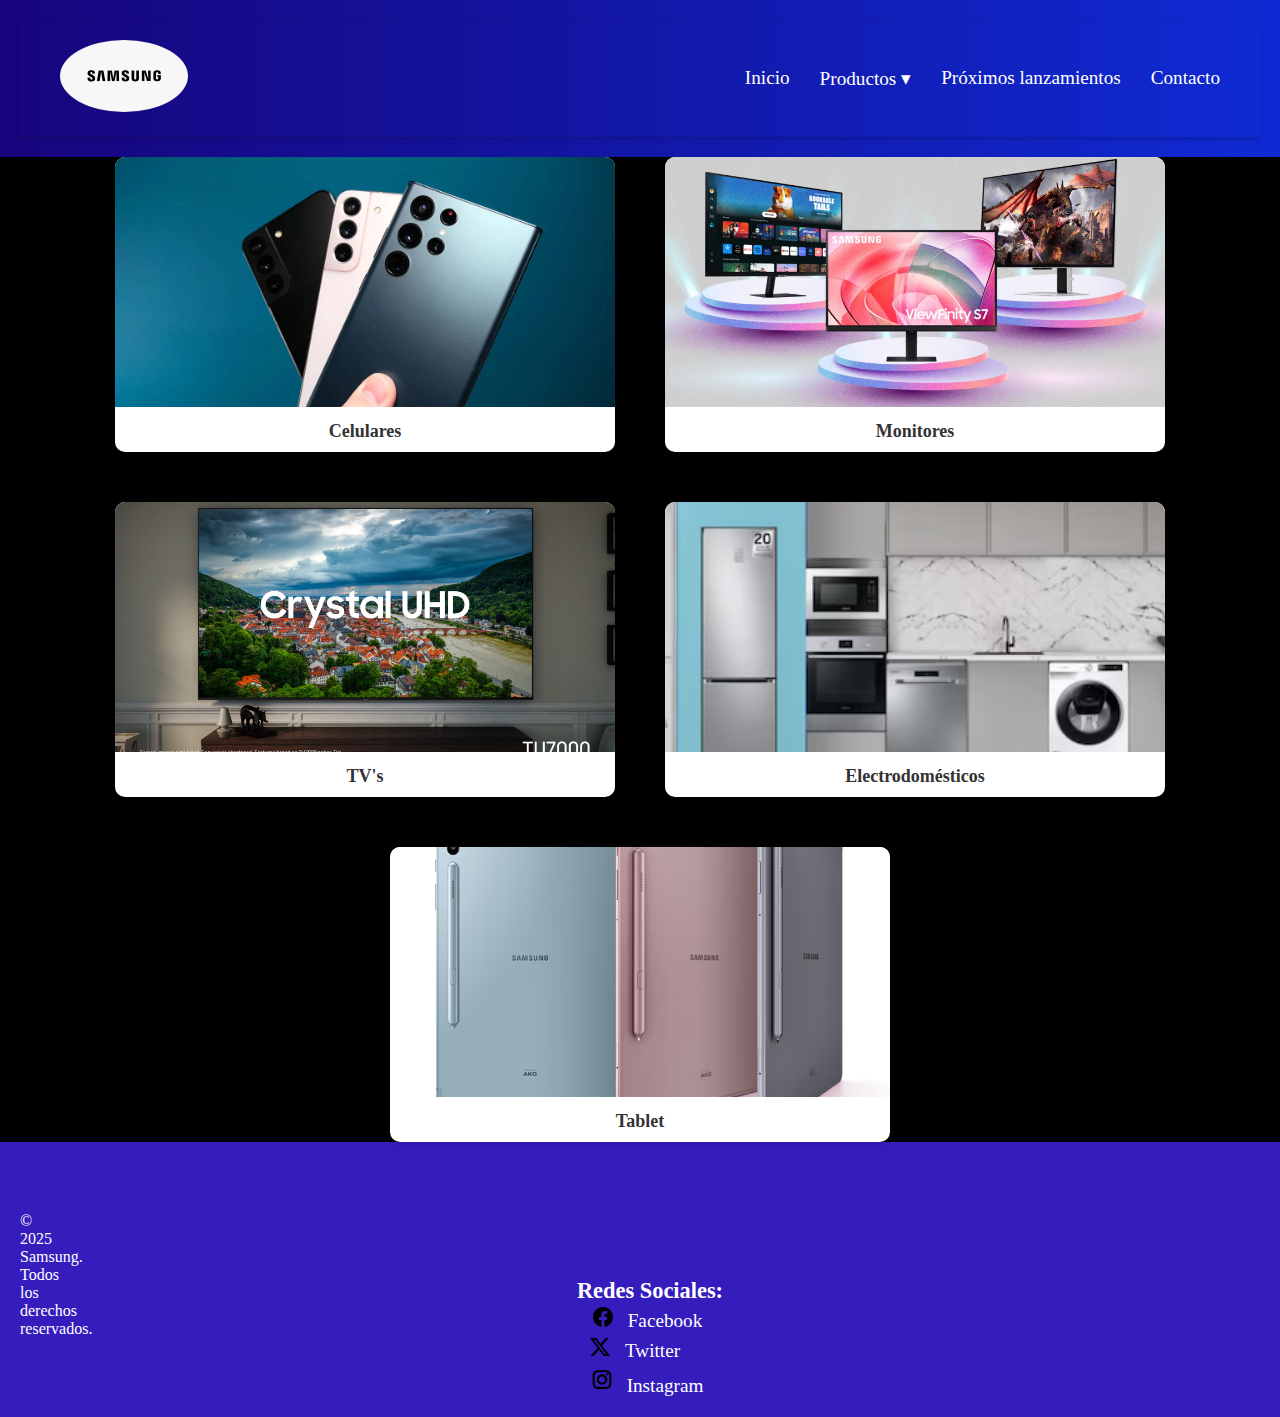
<file: pages/productos.html>
<!DOCTYPE html>
<html lang="en">
<head>
    <meta charset="UTF-8">
    <link rel="shortcut icon" href="../assets/img/logosamsung.png" type="image/x-icon">
    <meta name="viewport" content="width=device-width, initial-scale=1.0">
    <link rel="stylesheet" href="/css/style.css">
    <link rel="stylesheet" href="/css/productos.css">
    <title>Productos</title>
</head>
<body>
    <header>
        <nav>
            <div class="contenedor-logo">
                <a href="../index.html">
                    <img id="logosamsung" src="../assets/img/logosamsung.png" alt="LOGO SAMSUNG">
                </a>
            </div>
            <div class="contenedor-links">
                <a href="../index.html">Inicio</a>

                <div class="menu-desplegable">
                    <a href="./productos.html" class="menu-titulo">Productos ▾</a>
                    <div class="menu-contenido">
                        <a href="./celulares.html">Celulares</a>
                        <a href="./monitores.html">Monitores</a>
                        <a href="./tv.html">TV's</a>
                        <a href="./electrodomesticos.html">Electrodomésticos</a>
                        <a href="./tablet.html">Tablet</a>
                    </div>
                </div>

                <a href="./lanzamientos.html">Próximos lanzamientos</a>
                <a href="./contacto.html">Contacto</a>
            </div>
        </nav>
    </header>

    

    <main>
            <section class="product-cards">
            <a href="./celulares.html" class="card">
                <img src="/assets/img/productos/celulares.png" alt="Celulares">
                <h3>Celulares</h3>
            </a>
            <a href="./monitores.html" class="card">
                <img src="/assets/img/productos/monitores.png" alt="Monitores">
                <h3>Monitores</h3>
            </a>
            <a href="./tv.html" class="card">
                <img src="/assets/img/productos/tv.png" alt="TV's">
                <h3>TV's</h3>
            </a>
            <a href="./electrodomesticos.html" class="card">
                <img src="/assets/img/productos/electro.png" alt="Electrodomésticos">
                <h3>Electrodomésticos</h3>
            </a>
            <a href="./tablet.html" class="card">
                <img src="/assets/img/productos/tablets.png" alt="Tablet">
                <h3>Tablet</h3>
            </a>
        </section>

        
    </main>



    <footer>
        
        <p id="copy">&copy; 2025 Samsung. Todos los derechos reservados.</p>

        <h2>Redes Sociales:</h2>
        <div id="facebook">
            <img src="/assets/img/facebook.svg" alt=""><a href="https://www.facebook.com/Samsung" target="_blank">Facebook</a>
        </div>
        <div id="twitter">
            <img src="/assets/img/twitter-x.svg" alt=""><a href="https://twitter.com/Samsung" target="_blank">Twitter</a>
        </div>
        <div id="instagram">
            <img src="/assets/img/icons8-instagram.svg" alt=""><a href="https://www.instagram.com/samsung/" target="_blank">Instagram</a>
        </div>

    </footer>
</body>
</html>
</file>
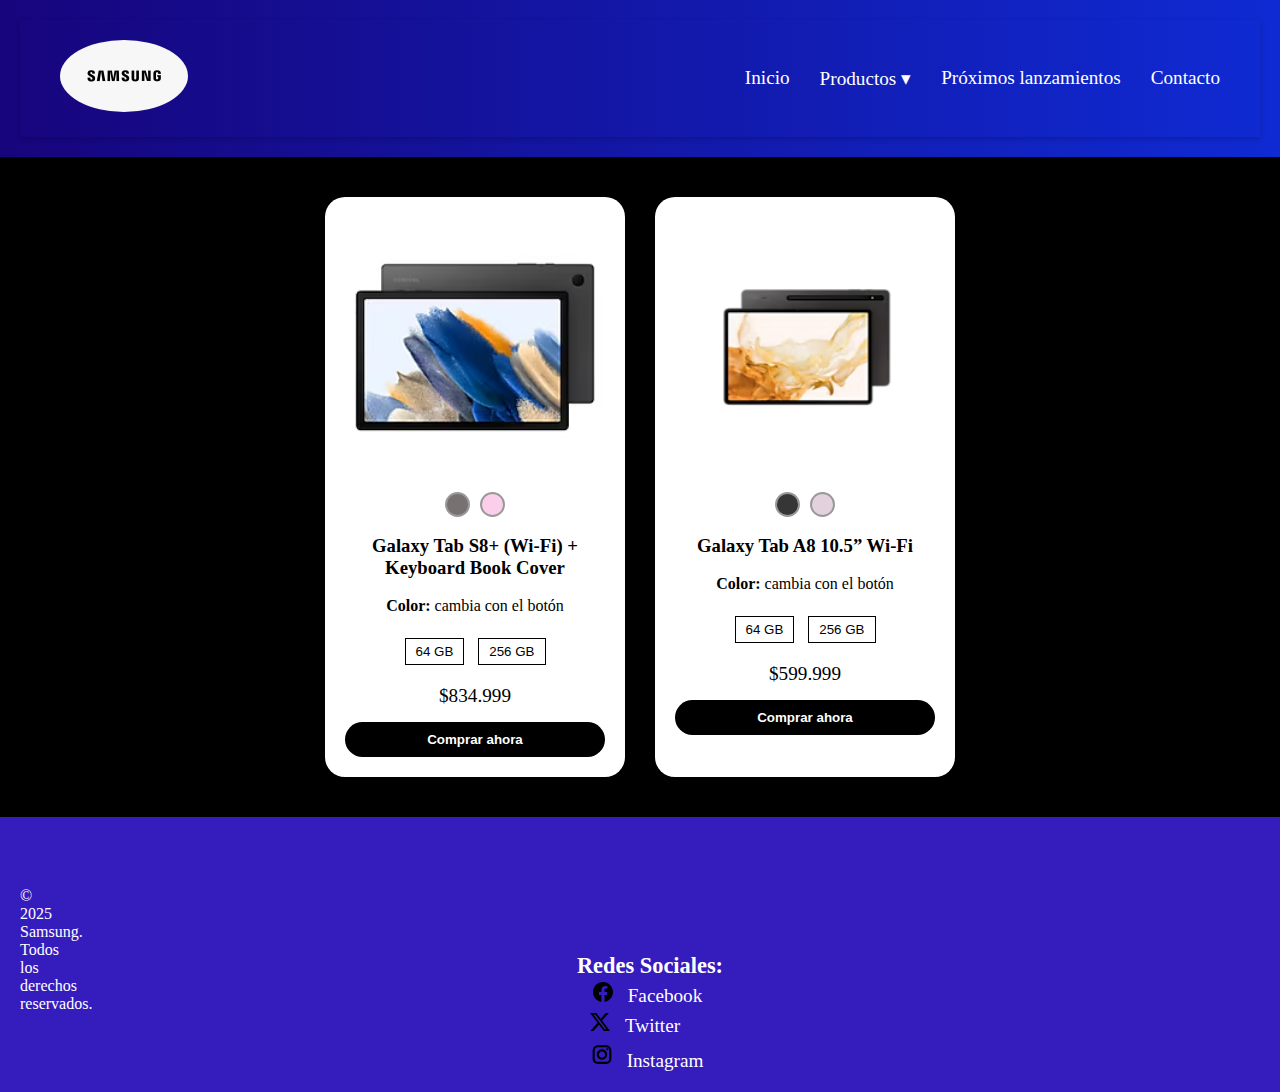
<file: pages/tablet.html>
<!DOCTYPE html>
<html lang="en">
<head>
    <meta charset="UTF-8">
    <link rel="shortcut icon" href="../assets/img/logosamsung.png" type="image/x-icon">
    <meta name="viewport" content="width=device-width, initial-scale=1.0">
    <link rel="stylesheet" href="/css/style.css">
    <link rel="stylesheet" href="/css/tablet.css">
    <title>Tablets / Samsung</title>
</head>
<body>
    <header>
        <nav>
            <div class="contenedor-logo">
                <a href="../index.html">
                    <img id="logosamsung" src="../assets/img/logosamsung.png" alt="LOGO SAMSUNG">
                </a>
            </div>
            <div class="contenedor-links">
                <a href="../index.html">Inicio</a>

                <div class="menu-desplegable">
                    <a href="./productos.html" class="menu-titulo">Productos ▾</a>
                    <div class="menu-contenido">
                        <a href="./celulares.html">Celulares</a>
                        <a href="./monitores.html">Monitores</a>
                        <a href="./tv.html">TV's</a>
                        <a href="./electrodomesticos.html">Electrodomésticos</a>
                        <a href="./tablet.html">Tablet</a>
                    </div>
                </div>

                <a href="./lanzamientos.html">Próximos lanzamientos</a>
                <a href="./contacto.html">Contacto</a>
            </div>
        </nav>
    </header>


    <main>
    <section class="productos">
            <!-- tablet1 -->
            <div class="card">
                <div class="img-container">
                    <input type="radio" name="color1" id="gris" checked>
                    <input type="radio" name="color1" id="rosa">

                    <div class="imagenes">
                        <img src="/assets/img/tablet/table1gris.png" class="img-gris">
                        <img src="/assets/img/tablet/table1rosa.png" class="img-rosa">
                    </div>

                    <div class="color-selector">
                        <label for="gris" style="background-color: #777171;"></label>
                        <label for="rosa" style="background-color: #fbceeb;"></label>

                    </div>
                </div>
                <br>
                <h3>Galaxy Tab S8+ (Wi-Fi) + Keyboard Book Cover</h3>
                <br>
                <p><strong>Color:</strong> cambia con el botón</p>
                <br>
                <div class="almacenamiento">
                    <button>64 GB</button>
                    <button>256 GB</button>
                </div>
                <p class="precio">$834.999</p>
                <button class="comprar">Comprar ahora</button>
            </div>

            <!-- tablet2 -->
            <div class="card">
                <div class="img-container">
                    <input type="radio" name="color2" id="negro" checked>
                    <input type="radio" name="color2" id="rosita">

                    <div class="imagenes">
                        <img src="/assets/img/tablet/table2negro.png" class="img-negro">
                        <img src="/assets/img/tablet/table2rosa.png" class="img-rosita">
                    </div>

                    <div class="color-selector">
                        <label for="negro" style="background-color: #363636;"></label>
                        <label for="rosita" style="background-color: #e3d1de;"></label>
                    </div>
                </div>
                <br>
                <h3>Galaxy Tab A8 10.5” Wi-Fi</h3>
                <br>
                <p><strong>Color:</strong> cambia con el botón</p>
                <br>
                <div class="almacenamiento">
                    <button>64 GB</button>
                    <button>256 GB</button>
                </div>
                <p class="precio">$599.999</p>
                <button class="comprar">Comprar ahora</button>
            </div>
    </section>
        
    </main>

    <footer>
        
        <p id="copy">&copy; 2025 Samsung. Todos los derechos reservados.</p>

        <h2>Redes Sociales:</h2>
        <div id="facebook">
            <img src="/assets/img/facebook.svg" alt=""><a href="https://www.facebook.com/Samsung" target="_blank">Facebook</a>
        </div>
        <div id="twitter">
            <img src="/assets/img/twitter-x.svg" alt=""><a href="https://twitter.com/Samsung" target="_blank">Twitter</a>
        </div>
        <div id="instagram">
            <img src="/assets/img/icons8-instagram.svg" alt=""><a href="https://www.instagram.com/samsung/" target="_blank">Instagram</a>
        </div>

    </footer>
    
</body>
</html>
</file>
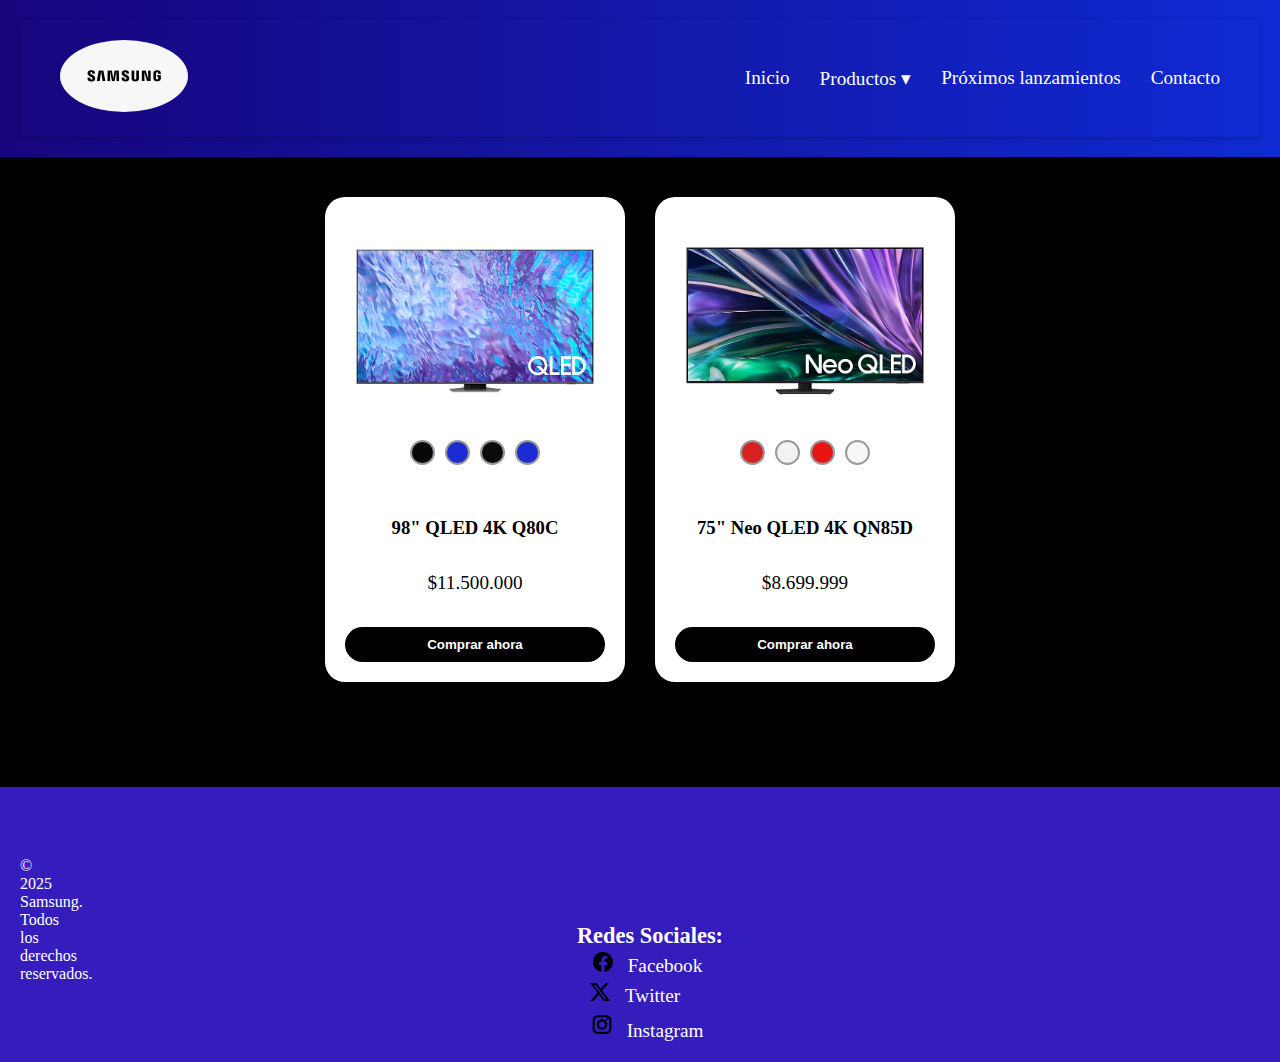
<file: pages/tv.html>
<!DOCTYPE html>
<html lang="en">
<head>
    <meta charset="UTF-8">
    <link rel="shortcut icon" href="../assets/img/logosamsung.png" type="image/x-icon">
    <meta name="viewport" content="width=device-width, initial-scale=1.0">
    <link rel="stylesheet" href="/css/style.css">
    <link rel="stylesheet" href="/css/tv.css">
    <title>TV / Samsung</title>
</head>
<body>
    <header>
        <nav>
            <div class="contenedor-logo">
                <a href="../index.html">
                    <img id="logosamsung" src="../assets/img/logosamsung.png" alt="LOGO SAMSUNG">
                </a>
            </div>
            <div class="contenedor-links">
                <a href="../index.html">Inicio</a>

                <div class="menu-desplegable">
                    <a href="./productos.html" class="menu-titulo">Productos ▾</a>
                    <div class="menu-contenido">
                        <a href="./celulares.html">Celulares</a>
                        <a href="./monitores.html">Monitores</a>
                        <a href="./tv.html">TV's</a>
                        <a href="./electrodomesticos.html">Electrodomésticos</a>
                        <a href="./tablet.html">Tablet</a>
                    </div>
                </div>

                <a href="./lanzamientos.html">Próximos lanzamientos</a>
                <a href="./contacto.html">Contacto</a>
            </div>
        </nav>
    </header>

    

    <main>
        <section class="productos">
            <!-- tv98 -->
            <div class="card">
                <div class="img-container">
                    <input type="radio" name="color1" id="tv1" checked>
                    <input type="radio" name="color1" id="tv2">
                    <input type="radio" name="color1" id="tv3">
                    <input type="radio" name="color1" id="tv4">

                    <div class="imagenes">
                        <img src="/assets/img/tv/tv1a.jpg" class="img-tv1">
                        <img src="/assets/img/tv/tv1b.png" class="img-tv2">
                        <img src="/assets/img/tv/tv1d.jpeg" class="img-tv3">
                        <img src="/assets/img/tv/tv1c.png" class="img-tv4">
                    </div>

                    <div class="color-selector">
                        <label for="tv1" style="background-color: #070707;"></label>
                        <label for="tv2" style="background-color: #1c2bd2;"></label>
                        <label for="tv3" style="background-color: #0b0b0b;"></label>
                        <label for="tv4" style="background-color: #1c2bd2;"></label>
                    </div>
                </div>
            
                <h3>98" QLED 4K Q80C</h3>
                <br>
                <p class="precio">$11.500.000</p>
                <br>
                <button class="comprar">Comprar ahora</button>
            </div>

            <!-- monitor32 -->
            <div class="card">
                <div class="img-container">
                    <input type="radio" name="color2" id="tv5" checked>
                    <input type="radio" name="color2" id="tv6">
                    <input type="radio" name="color2" id="tv7">
                    <input type="radio" name="color2" id="tv8">

                    <div class="imagenes">
                        <img src="/assets/img/tv/neo1a.png" class="img-tv5">
                        <img src="/assets/img/tv/neo1b.png" class="img-tv6">
                        <img src="/assets/img/tv/neo1c.png" class="img-tv7">
                        <img src="/assets/img/tv/neo1d.png" class="img-tv8">
                    </div>
                    <div class="color-selector">
                        <label for="tv5" style="background-color: #d62121;"></label>
                        <label for="tv6" style="background-color: #f1f2f4;"></label>
                        <label for="tv7" style="background-color: #e81515;"></label>
                        <label for="tv8" style="background-color: #f7f5f5;"></label>
                    </div>
                </div>
                <h3>75" Neo QLED 4K QN85D </h3>
                <br>
                <p class="precio">$8.699.999</p>
                <br>
                <button class="comprar">Comprar ahora</button>
            </div>
        </section>
        
    </main>



    <footer>
        
        <p id="copy">&copy; 2025 Samsung. Todos los derechos reservados.</p>

        <h2>Redes Sociales:</h2>
        <div id="facebook">
            <img src="/assets/img/facebook.svg" alt=""><a href="https://www.facebook.com/Samsung" target="_blank">Facebook</a>
        </div>
        <div id="twitter">
            <img src="/assets/img/twitter-x.svg" alt=""><a href="https://twitter.com/Samsung" target="_blank">Twitter</a>
        </div>
        <div id="instagram">
            <img src="/assets/img/icons8-instagram.svg" alt=""><a href="https://www.instagram.com/samsung/" target="_blank">Instagram</a>
        </div>

    </footer>
    
</body>
</html>
</file>
<file: css/style.css>
* {
    margin: 0;
    padding: 0;
    box-sizing: border-box;
}

header {
    background-image: linear-gradient(to right,#13036ed5, #0a30d6d5 );
    background-color: #3211ebd5;
    color: white;
    padding: 20px;
    text-align: center;

}


nav {
    display: flex;
    justify-content: space-between;
    align-items: center;
    padding: 20px 40px;
    box-shadow: 0 2px 5px rgba(0, 0, 0, 0.2);
}

.contenedor-logo {
    /* el elemento no se achica, mantiene tamaño original */
    flex-shrink: 0;
}

.contenedor-links {
    display: flex;
    gap: 30px;
}

nav a {
    color: white;
    text-decoration: none;
    font-size: 1.2em;
    position: relative;
    transition: color 0.3s ease;
}

#logosamsung {
    width: 10vw;
    height: auto;
    border-radius: 50%;
    margin: 0;
}


nav a::after{
    content: '';
    position: absolute;
    left: 0;
    bottom: -5px;
    width: 0;
    height: 2px;
    background-color: #000000;
    transition: width 0.3s ease;
}

nav a:hover{
    color: #ffffff;
}

nav a:hover::after{
    width: 100%;
}



footer {
    background-color: #3e21e2d5;
    color: white;
    padding: 20px;
    text-align: center;
    bottom: 0;
    width: 100%;

}

footer a {
    text-decoration: none;
    color: white;
    padding: 10px;

}

#copy {
    font-size: 1em;
    margin-right: 1300px;
    margin-top: 50px;
}

#copy:hover {
    color: #000000d5;
}

footer h2 {
    font-size: 1.4em;
    margin-top: -60px;
    margin-left: 20px;
}

footer h2:hover {
    color: #000000d5;
    transition: 0.2s;
}

#facebook {
    margin-left: 20px;
    font-size: 1.2em;
}
#facebook img {
    width: 30px;
    height: 20px;
    margin-top: 3px;
    
}
#facebook a:hover {
    color: #1a3ac7d5;
    transition: 0.2s;
}

#twitter {
    margin-left: 20px;
    font-size: 1.2em;
}

#twitter a:hover {
    color: #000000d5;
    transition: 0.2s;
}

#twitter img {
    width: 30px;
    height: 20px;
    margin-top: 5px;
    margin-left: -25px;
}

#instagram {
    margin-left: 20px;
    font-size: 1.2em;
}
#instagram img {
    width: 30px;
    height: 25px;
    margin-top: 5px;
}

#instagram a:hover {
    color: #af4431d5;
    transition: 0.2s;
}

body {
    background-color: black;
    color: white;
}

.menu-desplegable {
    position: relative;
    display: inline-block;
}

.menu-titulo {
    color: white;
    text-decoration: none;
    font-size: 1.2em;
    display: inline-block;
    cursor: pointer;
    transition: color 0.3s ease;
}

.menu-contenido {
    display: none;
    position: absolute;
    top: 100%;
    left: 0;
    background-color: black;
    min-width: 180px;
    box-shadow: 0 8px 16px rgba(0,0,0,0.2);
    z-index: 999;
    border: 1px solid rgba(255,255,255,0.1);
}

.menu-contenido a {
    color: rgb(62, 115, 230);
    padding: 12px 16px;
    text-decoration: none;
    display: block;
    white-space: nowrap;
    transition: background-color 0.3s ease;
}

.menu-contenido a:hover {
    background-color: #222;
}

.menu-desplegable:hover .menu-contenido {
    display: block;
}
</file>
<file: css/index.css>
.inicio {
    padding: 60px 20px;
    background-color: #000;
    color: white;
    text-align: center;
}

.principal {
    margin-bottom: 80px;
    animation: aparecer 1s ease-out;
}

.titulo-principal {
    font-size: 3em;
    font-weight: bold;
    color: #00bfff;
    margin-bottom: 20px;
}

.subtitulo {
    font-size: 1.3em;
    color: #ccc;
    margin-bottom: 30px;
}

.boton-descubre {
    display: inline-block;
    background: linear-gradient(to right, #0a30d6, #13036e);
    color: white;
    padding: 12px 30px;
    text-decoration: none;
    border-radius: 30px;
    font-weight: bold;
    transition: background 0.3s ease;
}

.boton-descubre:hover {
    background: linear-gradient(to right, #13036e, #0a30d6);
    color: #ffffff;
}

.carrousel {
    width: 100%;
    height: 50vh;
    overflow: hidden;
}

.conteCarrousel {
    width: 100%;
    height: 100%;
    overflow: hidden;
}

.itemCarrousel {
    position: relative;
    width: 100%;
    height: 100%;
}

.itemCarrouselTarjeta {
    height: 100%;
}

.itemCarrouselTarjeta img {
    width: 100%;
    height: 100%;
    object-fit: cover;
    display: block;
}

.itemCarrouselArrows {
    position: absolute;
    top: 0;
    bottom: 0;
    left: 0;
    right: 0;
    height: 100%;
    width: 100%;
    display: flex;
    align-items: center;
    justify-content: space-between;
    padding: 20px;
}

.itemCarrouselArrows img {
    width: 50px;
    height: 50px;
    padding: 10px;
    border-radius: 50%;
    cursor: pointer;
    transition: transform 0.3s ease, filter 0.3s ease;
    background-color: rgba(24, 73, 233, 0.4); 
    
}
</file>
<file: css/celulares.css>
main{
    min-height: 70vh; 
}

.productos {
  display: flex;
  flex-wrap: wrap;
  justify-content: center;
  gap: 30px;
  padding: 40px;
}

.card {
  background-color: white;
  color: black;
  width: 300px;
  padding: 20px;
  border-radius: 20px;
  box-shadow: 0 4px 20px rgba(0,0,0,0.2);
  text-align: center;
}

.img-container {
  position: relative;
}

.img-container input[type="radio"] {
  display: none;
}

.img-container .imagenes img {
  display: none;
  width: 100%;
  border-radius: 10px;
  transition: opacity 0.3s ease;
  position: absolute;
  top: 0;
  left: 0;
}

.img-container {
  height: 300px;
  position: relative;
}

.img-container input#silver1:checked ~ .imagenes .img-silver1,
.img-container input#black1:checked ~ .imagenes .img-black1,
.img-container input#gold1:checked ~ .imagenes .img-gold1 {
  display: block;
  position: relative;
}

.img-container input#mint2:checked ~ .imagenes .img-mint2,
.img-container input#icyblue2:checked ~ .imagenes .img-icyblue2,
.img-container input#navy2:checked ~ .imagenes .img-navy2 {
  display: block;
  position: relative;
}

.img-container input#amberyellow:checked ~ .imagenes .img-amberyellow,
.img-container input#onyxblack:checked ~ .imagenes .img-onyxblack,
.img-container input#cobaltviolet:checked ~ .imagenes .img-cobaltviolet {
  display: block;
  position: relative;
}

.img-container input#phamtomblack:checked ~ .imagenes .img-phamtomblack,
.img-container input#green:checked ~ .imagenes .img-green,
.img-container input#lavender:checked ~ .imagenes .img-lavender {
  display: block;
  position: relative;
}




.color-selector {
  display: flex;
  justify-content: center;
  gap: 10px;
  margin: 15px 0;
}

.color-selector label {
  width: 25px;
  height: 25px;
  border-radius: 50%;
  display: inline-block;
  cursor: pointer;
  border: 2px solid #999;
}

.almacenamiento button {
  margin: 5px;
  padding: 5px 10px;
  border: 1px solid #000;
  background-color: transparent;
  cursor: pointer;
}

.almacenamiento button:hover {
  background-color: blue;
  color: white;
}

.precio {
  font-size: 1.2em;
  margin: 15px 0;
}

.comprar {
  background-color: black;
  color: white;
  padding: 10px;
  border: none;
  border-radius: 25px;
  width: 100%;
  cursor: pointer;
  font-weight: bold;
}

.comprar:hover {
  background-color: blue;
  color: white;
}
</file>
<file: css/contacto.css>
.contacto {
    padding: 60px 20px;
    background-color: #000;
    color: white;
    text-align: center;
    min-height: 100vh; 
}

.contacto h1 {
    font-size: 3em;
    font-weight: bold;
    color: #ffffff;
    margin-bottom: 40px;
    text-align: center; 
}

#cardwhatsapp, #cardfacebook, #cardtwitter {
    background-color: white;
    color: black;
    padding: 20px;
    border-radius: 10px;
    width: 100%;
    max-width: 300px;
    box-shadow: 0 4px 10px rgba(0, 0, 0, 0.3);
    text-align: center;
    display: inline-flex;
    flex-direction: column;
    align-items: center;
    margin: 10px; 
}

#cardwhatsapp h3, #cardfacebook h3, #cardtwitter h3 {
    font-size: 1.5em;
    margin-bottom: 10px;
    display: flex;
    align-items: center;
    gap: 10px;
}

#cardwhatsapp img, #cardfacebook img, #cardtwitter img {
    width: 50px;
    height: 50px;
    margin-bottom: 10px;
}

#cardwhatsapp p, #cardfacebook p, #cardtwitter p {
    font-size: 1em;
    margin-bottom: 10px;
}

#cardwhatsapp button, #cardfacebook button, #cardtwitter button {
    background-color: #2053df;
    color: white;
    padding: 10px 20px;
    border: none;
    border-radius: 25px;
    font-weight: bold;
    cursor: pointer;
    transition: background-color 0.3s ease;
}

#cardwhatsapp button:hover, #cardfacebook button:hover, #cardtwitter button:hover {
    background-color: #333;
}
</file>
<file: css/electrodomesticos.css>
main{
    min-height: 70vh; 
}

.productos {
    display: flex;
    flex-wrap: wrap;
    justify-content: center;
    gap: 30px;
    padding: 40px;
  }
  
  .card {
    background-color: white;
    color: black;
    width: 300px;
    padding: 20px;
    border-radius: 20px;
    box-shadow: 0 4px 20px rgba(0,0,0,0.2);
    text-align: center;
  }
  
  .img-container {
    position: relative;
  }
  
  .img-container input[type="radio"] {
    display: none;
  }
  
  .img-container .imagenes img {
    display: none;
    width: 100%;
    border-radius: 10px;
    transition: opacity 0.3s ease;
    position: absolute;
    top: 0;
    left: 0;
  }
  
  .img-container {
    height: 300px;
    position: relative;
  }
  
  .img-container input#robot1:checked ~ .imagenes .img-robot1,
  .img-container input#robot2:checked ~ .imagenes .img-robot2,
  .img-container input#robot3:checked ~ .imagenes .img-robot3 {
    display: block;
    position: relative;
  }
  
  .img-container input#heladera1:checked ~ .imagenes .img-heladera1,
  .img-container input#heladera2:checked ~ .imagenes .img-heladera2,
  .img-container input#heladera3:checked ~ .imagenes .img-heladera3 {
    display: block;
    position: relative;
  }
  
  .img-container input#horno1:checked ~ .imagenes .img-horno1,
  .img-container input#horno2:checked ~ .imagenes .img-horno2,
  .img-container input#horno3:checked ~ .imagenes .img-horno3 {
    display: block;
    position: relative;
  }
  
  
  .color-selector {
    display: flex;
    justify-content: center;
    gap: 10px;
    margin: 15px 0;
  }
  
  .color-selector label {
    width: 25px;
    height: 25px;
    border-radius: 50%;
    display: inline-block;
    cursor: pointer;
    border: 2px solid #999;
  }
  
  .almacenamiento button {
    margin: 5px;
    padding: 5px 10px;
    border: 1px solid #000;
    background-color: transparent;
    cursor: pointer;
  }
  
  .almacenamiento button:hover {
    background-color: blue;
    color: white;
  }
  
  .precio {
    font-size: 1.2em;
    margin: 15px 0;
  }
  
  .comprar {
    background-color: black;
    color: white;
    padding: 10px;
    border: none;
    border-radius: 25px;
    width: 100%;
    cursor: pointer;
    font-weight: bold;
  }
  
  .comprar:hover {
    background-color: blue;
    color: white;
  }
</file>
<file: css/lanzamientos.css>
main{
    min-height: 100vh; 
}

.carrousel {
    width: 100%;
    height: 50vh;
    overflow: hidden;
}

.conteCarrousel {
    width: 100%;
    height: 100%;
    overflow: hidden;
}

.itemCarrousel {
    position: relative;
    width: 100%;
    height: 100%;
}

.itemCarrouselTarjeta {
    height: 100%;
}

.itemCarrouselTarjeta img {
    width: 100%;
    height: 100%;
    object-fit: cover;
    display: block;
}

.itemCarrouselArrows {
    position: absolute;
    top: 0;
    bottom: 0;
    left: 0;
    right: 0;
    height: 100%;
    width: 100%;
    display: flex;
    align-items: center;
    justify-content: space-between;
    padding: 20px;
}

.itemCarrouselArrows img {
    width: 50px;
    height: 50px;
    padding: 10px;
    border-radius: 50%;
    cursor: pointer;
    transition: transform 0.3s ease, filter 0.3s ease;
    background-color: rgba(24, 73, 233, 0.4); 
    
}


.separador {
    border: 0;
    height: 4px;
    margin: 60px auto;
    width: 80%;
    background: linear-gradient(to right, #13036ed5, #173ce2d5, #030011d5);
    border-radius: 10px;
    box-shadow: 0 0 10px #998ce7d5;
}
</file>
<file: css/monitores.css>
main{
    min-height: 70vh; 
}

.productos {
    display: flex;
    flex-wrap: wrap;
    justify-content: center;
    gap: 30px;
    padding: 40px;
  }
  
  .card {
    background-color: white;
    color: black;
    width: 300px;
    padding: 20px;
    border-radius: 20px;
    box-shadow: 0 4px 20px rgba(0,0,0,0.2);
    text-align: center;
  }
  
  .img-container {
    position: relative;
  }
  
  .img-container input[type="radio"] {
    display: none;
  }
  
  .img-container .imagenes img {
    display: none;
    width: 100%;
    border-radius: 10px;
    transition: opacity 0.3s ease;
    position: absolute;
    top: 0;
    left: 0;
  }
  
  .img-container {
    height: 300px;
    position: relative;
  }
  
  .img-container input#monitor1:checked ~ .imagenes .img-monitor1,
  .img-container input#monitor2:checked ~ .imagenes .img-monitor2,
  .img-container input#monitor3:checked ~ .imagenes .img-monitor3 {
    display: block;
    position: relative;
  }
  
  .img-container input#monitor4:checked ~ .imagenes .img-monitor4,
  .img-container input#monitor5:checked ~ .imagenes .img-monitor5,
  .img-container input#monitor6:checked ~ .imagenes .img-monitor6 {
    display: block;
    position: relative;
  }
  
  .img-container input#monitor7:checked ~ .imagenes .img-monitor7,
  .img-container input#monitor8:checked ~ .imagenes .img-monitor8,
  .img-container input#monitor9:checked ~ .imagenes .img-monitor9 {
    display: block;
    position: relative;
  }
  
  .img-container input#monitor10:checked ~ .imagenes .img-monitor10,
  .img-container input#monitor11:checked ~ .imagenes .img-monitor11,
  .img-container input#monitor12:checked ~ .imagenes .img-monitor12 {
    display: block;
    position: relative;
  }
  
  .img-container input#monitor13:checked ~ .imagenes .img-monitor13,
  .img-container input#monitor14:checked ~ .imagenes .img-monitor14,
  .img-container input#monitor15:checked ~ .imagenes .img-monitor15 {
    display: block;
    position: relative;
  }
  
  
  
  .color-selector {
    display: flex;
    justify-content: center;
    gap: 10px;
    margin: 15px 0;
  }
  
  .color-selector label {
    width: 25px;
    height: 25px;
    border-radius: 50%;
    display: inline-block;
    cursor: pointer;
    border: 2px solid #999;
  }
  
  .almacenamiento button {
    margin: 5px;
    padding: 5px 10px;
    border: 1px solid #000;
    background-color: transparent;
    cursor: pointer;
  }
  
  .almacenamiento button:hover {
    background-color: blue;
    color: white;
  }
  
  .precio {
    font-size: 1.2em;
    margin: 15px 0;
  }
  
  .comprar {
    background-color: black;
    color: white;
    padding: 10px;
    border: none;
    border-radius: 25px;
    width: 100%;
    cursor: pointer;
    font-weight: bold;
  }
  
  .comprar:hover {
    background-color: blue;
    color: white;
  }
</file>
<file: css/productos.css>
main{
    min-height: 70vh; 
}


.product-cards {
    display: flex;
    justify-content: center;
    gap: 50px;
    flex-wrap: wrap;
    max-width: 1200px;
    margin: 0 auto;
    align-items: center;
}
.card {
    width: 500px;
    background-color: #fff;
    border-radius: 10px;
    box-shadow: 0 2px 5px rgba(0, 0, 0, 0.1);
    overflow: hidden;
    text-align: center;
    transition: transform 0.2s;
    text-decoration: none;
    color: #333;
}
.card:hover {
    transform: scale(1.05);
}
.card img {
    width: 100%;
    height: 250px;
    object-fit: cover;
}
.card h3 {
    margin: 10px 0;
    font-size: 18px;
}
</file>
<file: css/tablet.css>
main{
    min-height: 70vh; 
}

.productos {
  display: flex;
  flex-wrap: wrap;
  justify-content: center;
  gap: 30px;
  padding: 40px;
}

.card {
  background-color: white;
  color: black;
  width: 300px;
  padding: 20px;
  border-radius: 20px;
  box-shadow: 0 4px 20px rgba(0,0,0,0.2);
  text-align: center;
}

.img-container {
  position: relative;
}

.img-container input[type="radio"] {
  display: none;
}

.img-container .imagenes img {
  display: none;
  width: 100%;
  border-radius: 10px;
  transition: opacity 0.3s ease;
  position: absolute;
  top: 0;
  left: 0;
}

.img-container {
  height: 300px;
  position: relative;
}

.img-container input#gris:checked ~ .imagenes .img-gris,
.img-container input#rosa:checked ~ .imagenes .img-rosa {
  display: block;
  position: relative;
}

.img-container input#negro:checked ~ .imagenes .img-negro,
.img-container input#rosita:checked ~ .imagenes .img-rosita {
  display: block;
  position: relative;
}

.color-selector {
  display: flex;
  justify-content: center;
  gap: 10px;
  margin: 15px 0;
}

.color-selector label {
  width: 25px;
  height: 25px;
  border-radius: 50%;
  display: inline-block;
  cursor: pointer;
  border: 2px solid #999;
}

.almacenamiento button {
  margin: 5px;
  padding: 5px 10px;
  border: 1px solid #000;
  background-color: transparent;
  cursor: pointer;
}

.almacenamiento button:hover {
  background-color: blue;
  color: white;
}

.precio {
  font-size: 1.2em;
  margin: 15px 0;
}

.comprar {
  background-color: black;
  color: white;
  padding: 10px;
  border: none;
  border-radius: 25px;
  width: 100%;
  cursor: pointer;
  font-weight: bold;
}

.comprar:hover {
  background-color: blue;
  color: white;
}
</file>
<file: css/tv.css>
main{
    min-height: 70vh; 
}

.productos {
    display: flex;
    flex-wrap: wrap;
    justify-content: center;
    gap: 30px;
    padding: 40px;
  }
  
  .card {
    background-color: white;
    color: black;
    width: 300px;
    padding: 20px;
    border-radius: 20px;
    box-shadow: 0 4px 20px rgba(0,0,0,0.2);
    text-align: center;
  }
  
  .img-container {
    position: relative;
  }
  
  .img-container input[type="radio"] {
    display: none;
  }
  
  .img-container .imagenes img {
    display: none;
    width: 100%;
    border-radius: 10px;
    transition: opacity 0.3s ease;
    position: absolute;
    top: 0;
    left: 0;
  }
  
  .img-container {
    height: 300px;
    position: relative;
  }
  
  .img-container input#tv1:checked ~ .imagenes .img-tv1,
  .img-container input#tv2:checked ~ .imagenes .img-tv2,
  .img-container input#tv3:checked ~ .imagenes .img-tv3,
  .img-container input#tv4:checked ~ .imagenes .img-tv4  {
    display: block;
    position: relative;
  }
  
  .img-container input#tv5:checked ~ .imagenes .img-tv5,
  .img-container input#tv6:checked ~ .imagenes .img-tv6,
  .img-container input#tv7:checked ~ .imagenes .img-tv7,
  .img-container input#tv8:checked ~ .imagenes .img-tv8  {
    display: block;
    position: relative;
  }
  
  
  .color-selector {
    display: flex;
    justify-content: center;
    gap: 10px;
    margin: 15px 0;
  }
  
  .color-selector label {
    width: 25px;
    height: 25px;
    border-radius: 50%;
    display: inline-block;
    cursor: pointer;
    border: 2px solid #999;
  }
  
  .almacenamiento button {
    margin: 5px;
    padding: 5px 10px;
    border: 1px solid #000;
    background-color: transparent;
    cursor: pointer;
  }
  
  .almacenamiento button:hover {
    background-color: blue;
    color: white;
  }
  
  .precio {
    font-size: 1.2em;
    margin: 15px 0;
  }
  
  .comprar {
    background-color: black;
    color: white;
    padding: 10px;
    border: none;
    border-radius: 25px;
    width: 100%;
    cursor: pointer;
    font-weight: bold;
  }
  
  .comprar:hover {
    background-color: blue;
    color: white;
  }
</file>
